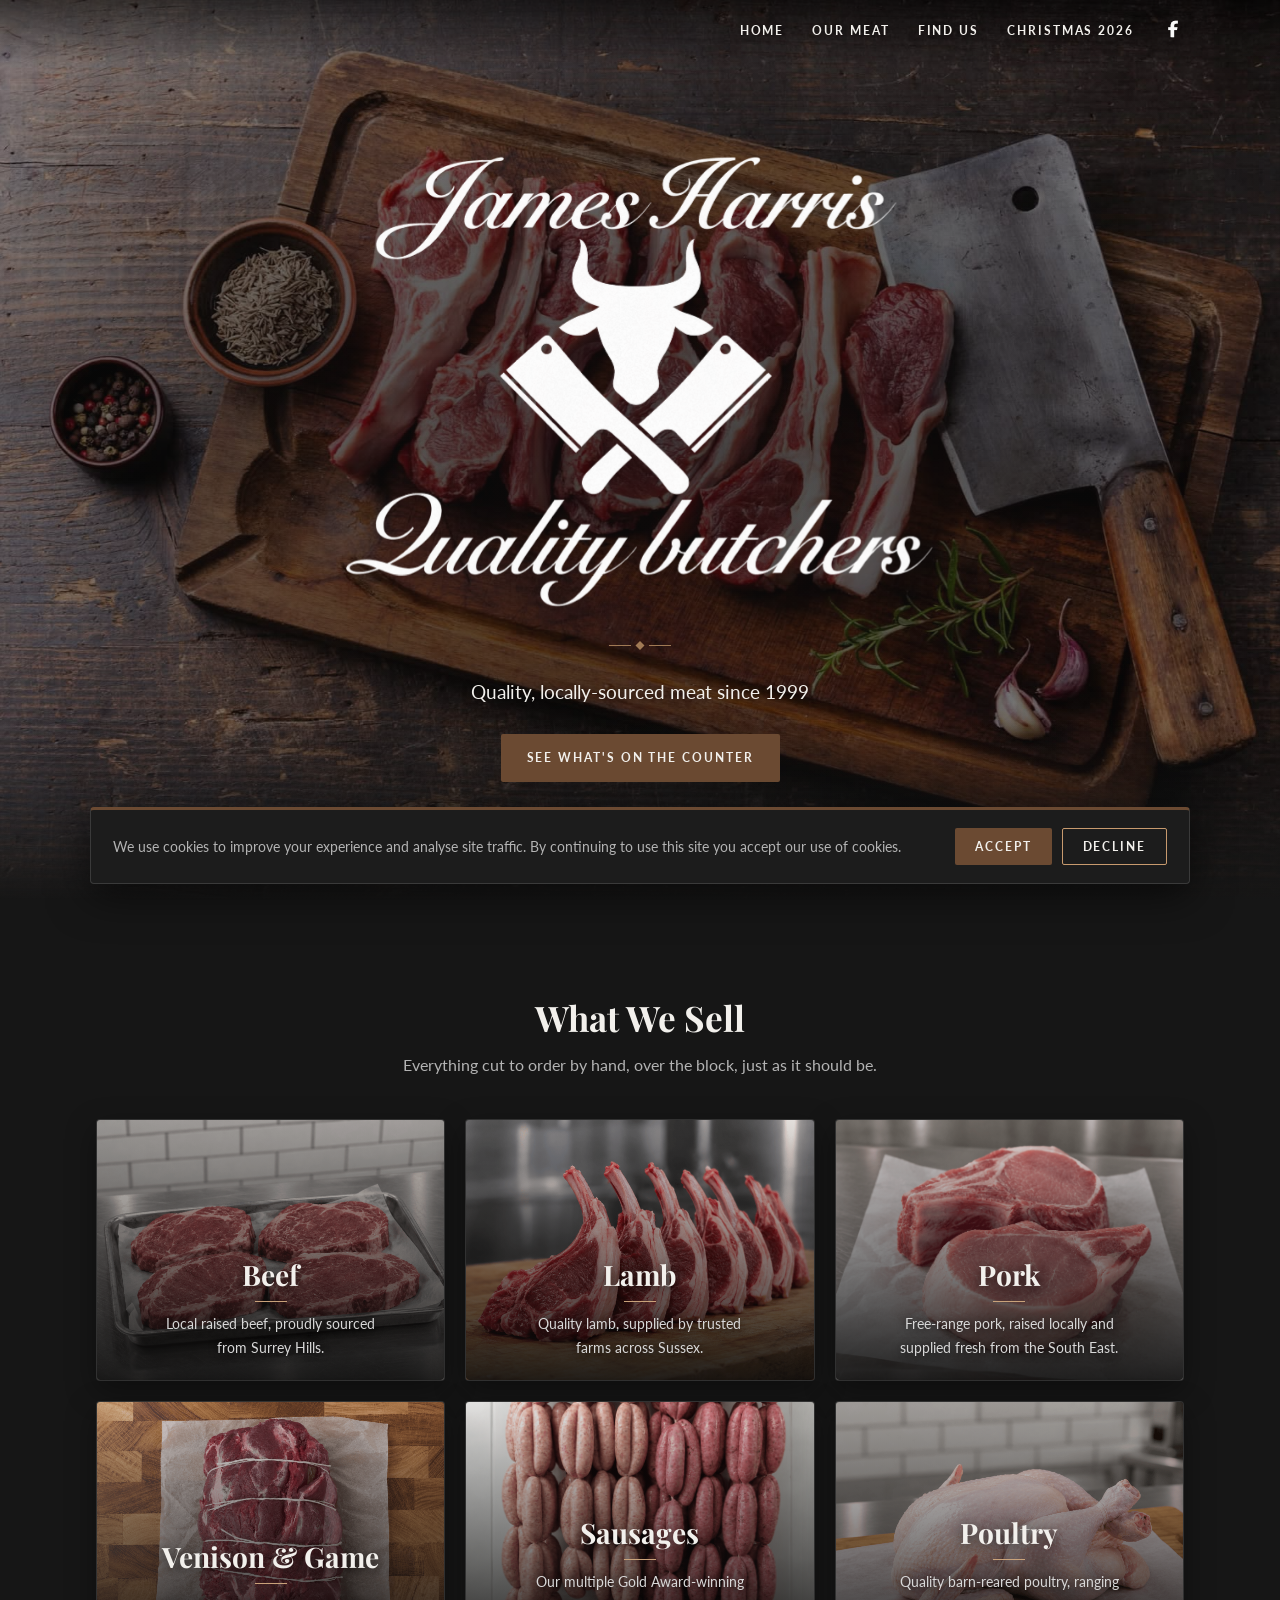
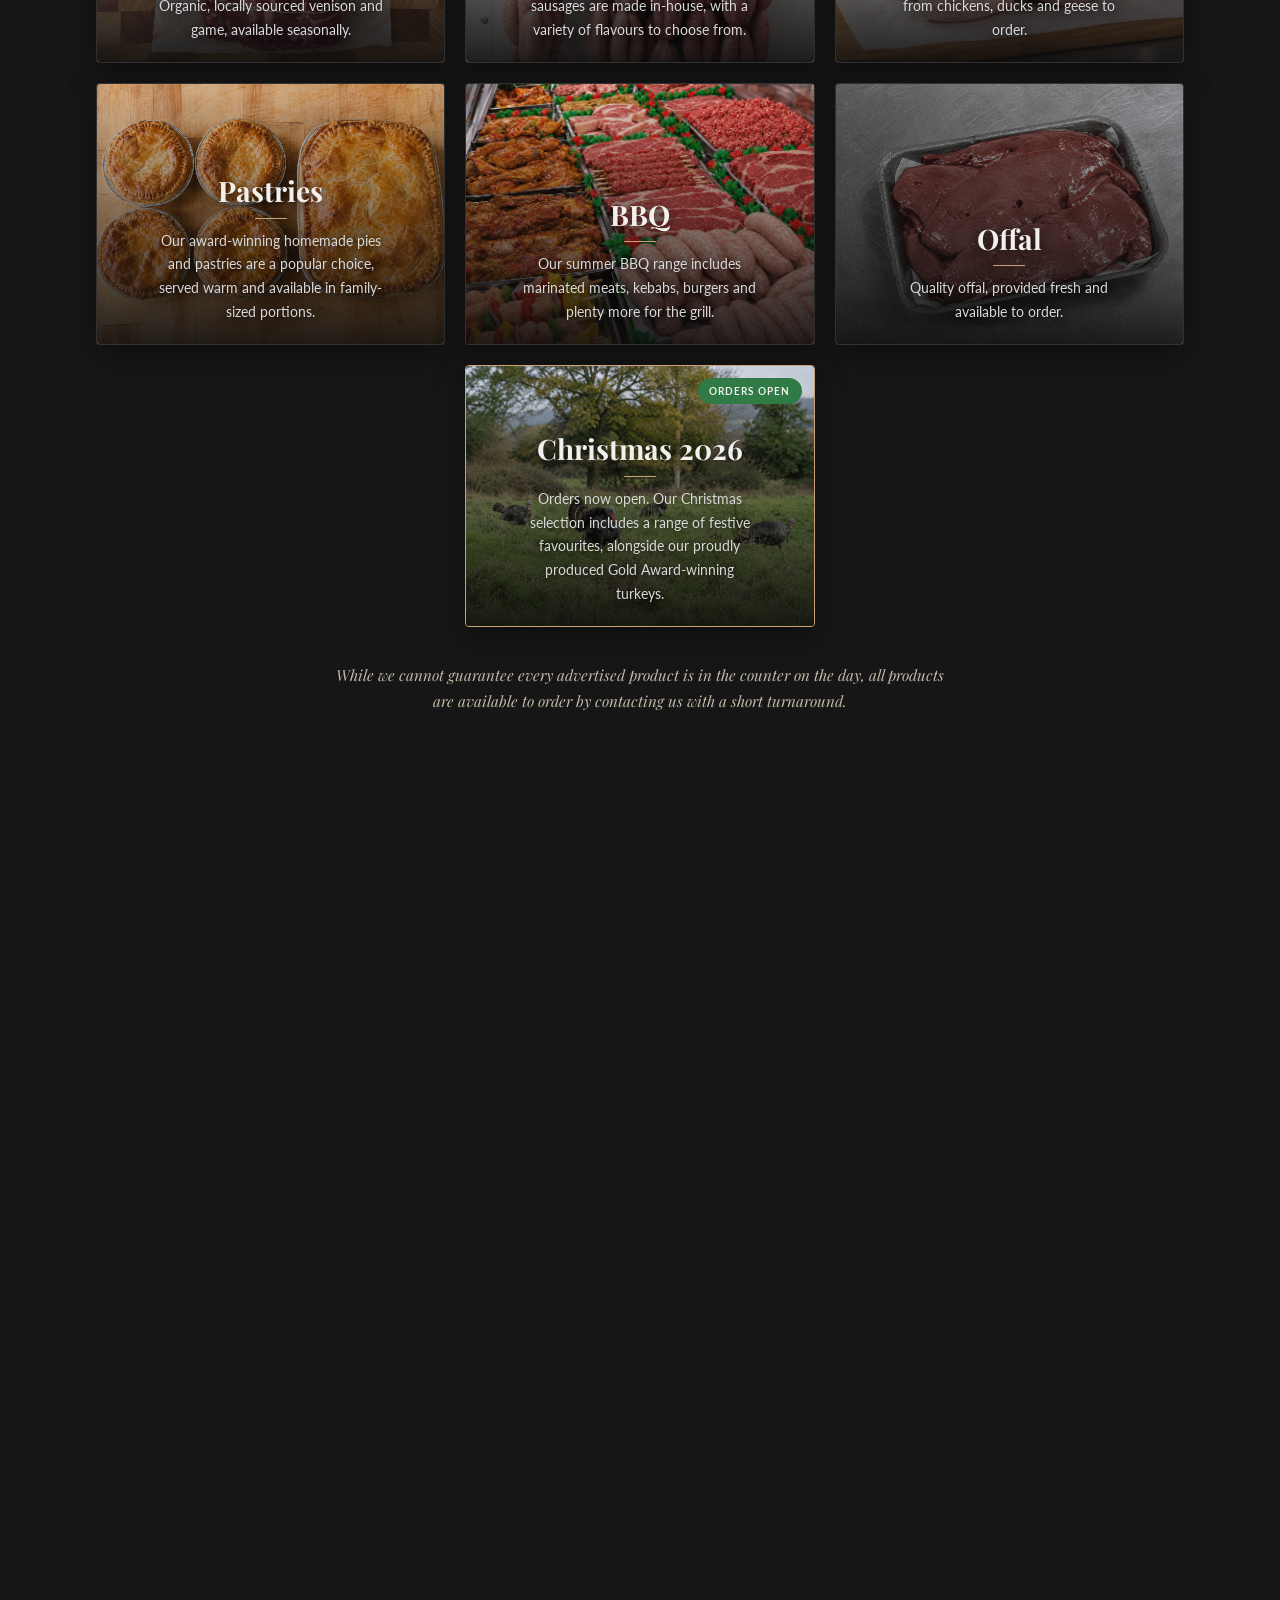
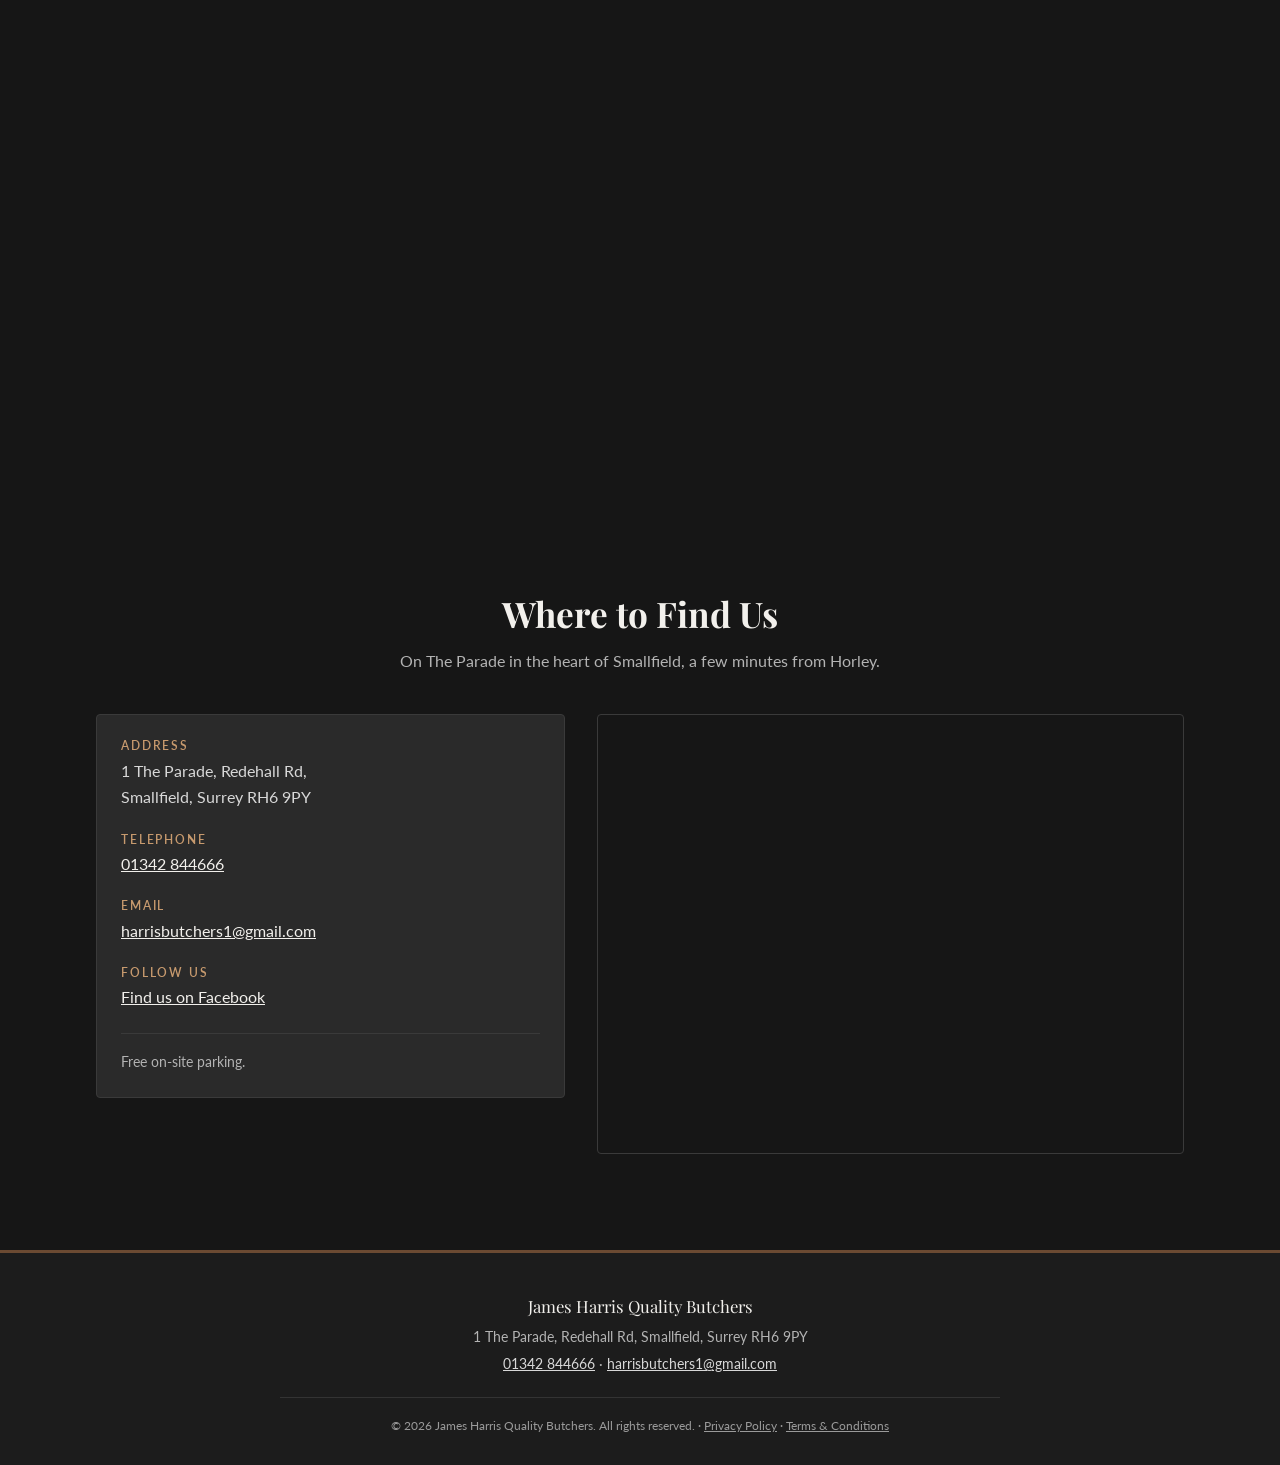
<file: index.html>
<!DOCTYPE html>
<html lang="en-GB">
<head>
  <meta charset="utf-8">
  <meta name="viewport" content="width=device-width, initial-scale=1">

  <title>James Harris Quality Butchers | Smallfield, Horley</title>
  <meta name="description" content="A traditional family butcher in Smallfield, Horley, selling quality, locally-sourced beef, pork, lamb, poultry, game, sausages and home-made pies since 1999.">

  <meta property="og:type" content="website">
  <meta property="og:site_name" content="James Harris">
  <meta property="og:title" content="James Harris Quality Butchers | Smallfield, Horley">
  <meta property="og:description" content="A traditional family butcher in Smallfield, Horley, selling quality, locally-sourced meat since 1999.">
  <meta property="og:image" content="https://jamesharrisbutchers.com/images/og-preview.png">
  <meta property="og:image:width" content="1200">
  <meta property="og:image:height" content="630">
  <meta property="og:url" content="https://jamesharrisbutchers.com">
  <meta property="og:locale" content="en_GB">

  <meta name="twitter:card" content="summary_large_image">
  <meta name="twitter:title" content="James A Harris &amp; Son Quality Butchers | Smallfield, Surrey">
  <meta name="twitter:description" content="Traditional family butchers in Smallfield, Surrey. Locally sourced meat, award-winning sausages, homemade pies and pastries. Open 6 days a week.">
  <meta name="twitter:image" content="https://jamesharrisbutchers.com/images/og-preview.png">

  <link rel="icon" href="images/favicon/favicon.ico" sizes="any">
  <link rel="icon" type="image/png" sizes="32x32" href="images/favicon/favicon-32x32.png">
  <link rel="icon" type="image/png" sizes="16x16" href="images/favicon/favicon-16x16.png">
  <link rel="apple-touch-icon" href="images/favicon/apple-touch-icon.png">
  <link rel="manifest" href="images/favicon/site.webmanifest">

  <link rel="preconnect" href="https://fonts.googleapis.com">
  <link rel="preconnect" href="https://fonts.gstatic.com" crossorigin>
  <link href="https://fonts.googleapis.com/css2?family=Playfair+Display:wght@600;700&family=Lato:wght@400;700&display=swap" rel="stylesheet">
  <link rel="stylesheet" href="css/style.css">

  <!-- Google Analytics -->
  <script async src="https://www.googletagmanager.com/gtag/js?id=G-XXXXXXXXXX"></script>
  <script>
    window.dataLayer = window.dataLayer || [];
    function gtag(){dataLayer.push(arguments);}
    gtag('js', new Date());
    if (document.cookie.split(';').some(function (part) {
      return part.trim() === 'harris_cookie_consent=accepted';
    })) {
      gtag('config', 'G-XXXXXXXXXX');
    }
  </script>

  <!-- Marks that scripting is available before first paint, so the scroll-reveal
       styles never hide content from visitors with JavaScript turned off. -->
  <script>document.documentElement.classList.add('js');</script>
  <script src="js/main.js" defer></script>

  <script type="application/ld+json">
  {
    "@context": "https://schema.org",
    "@type": "Butcher",
    "name": "James Harris",
    "description": "Traditional family butcher in Smallfield, Horley, selling quality, locally-sourced meat since 1999.",
    "image": "images/hero-steak.jpg",
    "logo": "images/logo2.png",
    "telephone": "+441342844666",
    "email": "harrisbutchers1@gmail.com",
    "foundingDate": "1999",
    "priceRange": "££",
    "currenciesAccepted": "GBP",
    "address": {
      "@type": "PostalAddress",
      "streetAddress": "1 The Parade, Redehall Road",
      "addressLocality": "Smallfield",
      "addressRegion": "Surrey",
      "postalCode": "RH6 9PY",
      "addressCountry": "GB"
    },
    "sameAs": [
      "https://www.facebook.com/people/James-A-Harris-Son-Quality-Butchers/100057068516103/"
    ],
    "openingHoursSpecification": [
      {
        "@type": "OpeningHoursSpecification",
        "dayOfWeek": ["Tuesday", "Thursday", "Friday"],
        "opens": "08:00",
        "closes": "17:00"
      },
      {
        "@type": "OpeningHoursSpecification",
        "dayOfWeek": "Wednesday",
        "opens": "08:00",
        "closes": "13:00"
      },
      {
        "@type": "OpeningHoursSpecification",
        "dayOfWeek": "Saturday",
        "opens": "08:00",
        "closes": "14:00"
      },
      {
        "@type": "OpeningHoursSpecification",
        "dayOfWeek": "Sunday",
        "opens": "09:00",
        "closes": "13:00"
      }
    ]
  }
  </script>
  <!-- Monday is intentionally absent from openingHoursSpecification: the shop is
       closed, and omitting the day is how schema.org signals that.
       TODO: once confirmed, add "url" and "geo" coordinates. -->
</head>
<body>

  <!-- FIXED HEADER — transparent over the hero, solid once scrolled.
       The compact lockup on the left only appears in the scrolled state, so the
       logo is never on screen at the same time as the hero plaque. -->
  <header class="site-header site-header--overlay">
    <div class="header-inner">
      <a class="brand-compact" href="#top">
        <img class="brand-compact-logo" src="images/logo2.png" alt="" width="881" height="688">
        <span class="brand-compact-name">James Harris Butchers <span class="brand-est">Est.1999</span></span>
      </a>

      <button class="nav-toggle" type="button" aria-expanded="false" aria-controls="site-nav" aria-label="Open menu">
        <span class="nav-toggle-bars" aria-hidden="true"></span>
      </button>

      <nav class="site-nav" id="site-nav" aria-label="Main">
        <ul>
          <li><a href="#top">Home</a></li>
          <li><a href="#what-we-sell">Our Meat</a></li>
          <li><a href="#find-us">Find Us</a></li>
          <li><a href="christmas.html">Christmas 2026</a></li>
          <li>
            <a class="nav-facebook" href="https://www.facebook.com/people/James-A-Harris-Son-Quality-Butchers/100057068516103/" rel="noopener noreferrer" target="_blank">
              <img src="images/facebook.png" alt="James Harris on Facebook" width="1254" height="1254">
            </a>
          </li>
        </ul>
      </nav>
    </div>
  </header>

  <main>

    <!-- HERO -->
    <section class="hero" id="top">
      <div class="hero-bg" aria-hidden="true"></div>

      <div class="hero-inner">
        <h1>
          <img class="hero-logo" src="images/logo2.png" alt="James Harris Quality Butchers" width="881" height="688">
        </h1>

        <span class="hero-divider" aria-hidden="true">
          <svg width="62" height="9" viewBox="0 0 62 9" fill="none" focusable="false">
            <path d="M0 4.5h22M40 4.5h22" stroke="currentColor" stroke-width="1"/>
            <path d="M31 0l4.5 4.5L31 9l-4.5-4.5z" fill="currentColor"/>
          </svg>
        </span>

        <p class="hero-sub">Quality, locally-sourced meat since 1999</p>

        <a class="button" href="#what-we-sell">See what's on the counter</a>
      </div>

      <a class="hero-scroll" href="#what-we-sell" aria-label="Scroll to our products">
        <svg width="24" height="14" viewBox="0 0 24 14" fill="none" aria-hidden="true" focusable="false">
          <path d="M1.5 1.5L12 12 22.5 1.5" stroke="currentColor" stroke-width="2" stroke-linecap="round" stroke-linejoin="round"/>
        </svg>
      </a>
    </section>

    <!-- 3. WHAT WE SELL -->
    <section class="section reveal" id="what-we-sell" aria-labelledby="what-we-sell-heading">
      <h2 id="what-we-sell-heading">What We Sell</h2>
      <p class="section-note">Everything cut to order by hand, over the block, just as it should be.</p>

      <div class="card-grid">
        <article class="product-card">
          <img src="images/beef.png" alt="Thick-cut 21-day matured British sirloin and rib steaks on a wooden butcher's block" loading="lazy">
          <span class="product-card-note">Photo coming soon</span>
          <div class="product-card-text">
            <h3>Beef</h3>
            <span class="product-card-rule" aria-hidden="true"></span>
            <p>Local raised beef, proudly sourced from Surrey Hills.</p>
          </div>
        </article>

        <article class="product-card">
          <img src="images/lamb.png" alt="A French-trimmed rack of free-range English lamb with loin chops alongside" loading="lazy">
          <span class="product-card-note">Photo coming soon</span>
          <div class="product-card-text">
            <h3>Lamb</h3>
            <span class="product-card-rule" aria-hidden="true"></span>
            <p>Quality lamb, supplied by trusted farms across Sussex.</p>
          </div>
        </article>

        <article class="product-card">
          <img src="images/pork.png" alt="A rolled loin of outdoor-reared pork with scored crackling, tied ready for roasting" loading="lazy">
          <span class="product-card-note">Photo coming soon</span>
          <div class="product-card-text">
            <h3>Pork</h3>
            <span class="product-card-rule" aria-hidden="true"></span>
            <p>Free-range pork, raised locally and supplied fresh from the South East.</p>
          </div>
        </article>

        <article class="product-card">
          <img src="images/venison.png" alt="A haunch of venison with a brace of pheasant and partridge hung beside it" loading="lazy">
          <span class="product-card-note">Photo coming soon</span>
          <div class="product-card-text">
            <h3>Venison &amp; Game</h3>
            <span class="product-card-rule" aria-hidden="true"></span>
            <p>Organic, locally sourced venison and game, available seasonally.</p>
          </div>
        </article>

        <article class="product-card">
          <img src="images/sausages.png" alt="Coils of freshly linked handmade sausages laid out on a butcher's tray" loading="lazy">
          <span class="product-card-note">Photo coming soon</span>
          <div class="product-card-text">
            <h3>Sausages</h3>
            <span class="product-card-rule" aria-hidden="true"></span>
            <p>Our multiple Gold Award-winning sausages are made in-house, with a variety of flavours to choose from.</p>
          </div>
        </article>

        <article class="product-card">
          <img src="images/poultry.png" alt="A whole trussed free-range chicken with a duck and a goose on the counter behind" loading="lazy">
          <span class="product-card-note">Photo coming soon</span>
          <div class="product-card-text">
            <h3>Poultry</h3>
            <span class="product-card-rule" aria-hidden="true"></span>
            <p>Quality barn-reared poultry, ranging from chickens, ducks and geese to order.</p>
          </div>
        </article>

        <article class="product-card">
          <img src="images/pastries.png" alt="Golden home-made pasties and pies fresh from the oven, including the Smallfield pasty" loading="lazy">
          <span class="product-card-note">Photo coming soon</span>
          <div class="product-card-text">
            <h3>Pastries</h3>
            <span class="product-card-rule" aria-hidden="true"></span>
            <p>Our award-winning homemade pies and pastries are a popular choice, served warm and available in family-sized portions.</p>
          </div>
        </article>

        <article class="product-card">
          <img src="images/bbq.png" alt="A tray of barbecue cuts including marinated steaks, kebabs, burgers and spare ribs" loading="lazy">
          <span class="product-card-note">Photo coming soon</span>
          <div class="product-card-text">
            <h3>BBQ</h3>
            <span class="product-card-rule" aria-hidden="true"></span>
            <p>Our summer BBQ range includes marinated meats, kebabs, burgers and plenty more for the grill.</p>
          </div>
        </article>

        <article class="product-card">
          <img src="images/offal.png" alt="Fresh offal on the counter including liver, kidneys and sliced black pudding" loading="lazy">
          <span class="product-card-note">Photo coming soon</span>
          <div class="product-card-text">
            <h3>Offal</h3>
            <span class="product-card-rule" aria-hidden="true"></span>
            <p>Quality offal, provided fresh and available to order.</p>
          </div>
        </article>

        <!-- The only clickable card in this grid. -->
        <a class="product-card product-card--featured" href="christmas.html">
          <img src="images/christmas.png" alt="A Christmas counter display of dressed turkey, gammon and pigs in blankets" loading="lazy">
          <span class="product-card-note">Photo coming soon</span>
          <span class="product-card-tag is-open">Orders Open</span>
          <div class="product-card-text">
            <h3>Christmas 2026</h3>
            <span class="product-card-rule" aria-hidden="true"></span>
            <p>Orders now open. Our Christmas selection includes a range of festive favourites, alongside our proudly produced Gold Award-winning turkeys.</p>
          </div>
        </a>
      </div>

      <p class="stock-note">While we cannot guarantee every advertised product is in the counter on the day, all products are available to order by contacting us with a short turnaround.</p>
    </section>

    <!-- 4. REVIEWS -->
    <section class="section reveal" aria-labelledby="reviews">
      <h2 id="reviews">Reviews</h2>

      <svg xmlns="http://www.w3.org/2000/svg" class="star-sprite" aria-hidden="true" focusable="false">
        <symbol id="star" viewBox="0 0 24 24">
          <path fill="currentColor" d="M12 2.3l2.7 6.4 6.9.6-5.2 4.6 1.6 6.7L12 16.9 6 20.6l1.6-6.7L2.4 9.3l6.9-.6z"/>
        </symbol>
      </svg>

      <a class="rating-link" href="https://www.google.com/search?sca_esv=10891fa1ffde4481&amp;kgmid=/g/1td_4ndk&amp;q=James+A.+Harris+Quality+Butchers&amp;shem=dlvs1,epsd1,ltae,rimspwouoe&amp;shndl=30&amp;source=sh/x/loc/uni/m1/1&amp;kgs=4a57b3e034b0af35&amp;utm_source=dlvs1,epsd1,ltae,rimspwouoe,sh/x/loc/uni/m1/1#lrd=0x4875f0a27c02ebf3:0x1ae132a96414fd8b,1,,,," target="_blank" rel="noopener noreferrer" aria-label="Read our reviews on Google (opens in a new tab)">
        <span class="stars" aria-hidden="true">
          <svg><use href="#star"></use></svg>
          <svg><use href="#star"></use></svg>
          <svg><use href="#star"></use></svg>
          <svg><use href="#star"></use></svg>
          <svg><use href="#star"></use></svg>
        </span>
        <span>4.9/5 on Google &middot; 65 reviews</span>
      </a>

      <ul class="review-grid">
        <li class="card review-card">
          <span class="stars" aria-label="5 out of 5 stars">
            <svg><use href="#star"></use></svg>
            <svg><use href="#star"></use></svg>
            <svg><use href="#star"></use></svg>
            <svg><use href="#star"></use></svg>
            <svg><use href="#star"></use></svg>
          </span>
          <blockquote>
            <p>Top quality meat from here. Always greeted with a smile. Very friendly staff and does the best bbq selection. We love buying the curry sauces and the lamb to make home made currys. Would highly recommend.</p>
          </blockquote>
          <p class="review-meta">Google review, 11 months ago</p>
        </li>
        <li class="card review-card">
          <span class="stars" aria-label="5 out of 5 stars">
            <svg><use href="#star"></use></svg>
            <svg><use href="#star"></use></svg>
            <svg><use href="#star"></use></svg>
            <svg><use href="#star"></use></svg>
            <svg><use href="#star"></use></svg>
          </span>
          <blockquote>
            <p>Fantastic local Butchers. Hot sausage rolls aplenty as well as pie's galore. Good selection of local meats, local eggs. Well recommended.</p>
          </blockquote>
          <p class="review-meta">Google review, 10 months ago</p>
        </li>
        <li class="card review-card">
          <span class="stars" aria-label="5 out of 5 stars">
            <svg><use href="#star"></use></svg>
            <svg><use href="#star"></use></svg>
            <svg><use href="#star"></use></svg>
            <svg><use href="#star"></use></svg>
            <svg><use href="#star"></use></svg>
          </span>
          <blockquote>
            <p>Fab local butchers, all of the staff are fab and friendly! An amazing choice of meat, pies and all sorts and all very good quality.</p>
          </blockquote>
          <p class="review-meta">Google review, 6 months ago</p>
        </li>
      </ul>
    </section>

    <!-- 5. OPENING HOURS -->
    <section class="section reveal" aria-labelledby="opening-hours">
      <h2 id="opening-hours">Opening Hours</h2>
      <p class="section-note">Closed on Mondays. Today's opening times are highlighted below.</p>

      <div class="table-wrap">
        <table class="hours" data-hours>
          <caption class="sr-only">Opening Hours</caption>
          <thead>
            <tr>
              <th scope="col">Day</th>
              <th scope="col">Hours</th>
            </tr>
          </thead>
          <tbody>
            <!-- data-day matches JavaScript's day numbering, 0 = Sunday, so the
                 Sunday row carries 0 and sits last. -->
            <tr data-day="1" class="is-closed">
              <th scope="row">Monday</th>
              <td>Closed</td>
            </tr>
            <tr data-day="2">
              <th scope="row">Tuesday</th>
              <td>8am &ndash; 5pm</td>
            </tr>
            <tr data-day="3">
              <th scope="row">Wednesday</th>
              <td>8am &ndash; 1pm</td>
            </tr>
            <tr data-day="4">
              <th scope="row">Thursday</th>
              <td>8am &ndash; 5pm</td>
            </tr>
            <tr data-day="5">
              <th scope="row">Friday</th>
              <td>8am &ndash; 5pm</td>
            </tr>
            <tr data-day="6">
              <th scope="row">Saturday</th>
              <td>8am &ndash; 2pm</td>
            </tr>
            <tr data-day="0">
              <th scope="row">Sunday</th>
              <td>9am &ndash; 1pm</td>
            </tr>
          </tbody>
        </table>
      </div>
    </section>

    <!-- 6. WHERE TO FIND US -->
    <section class="section reveal" id="find-us" aria-labelledby="find-us-heading">
      <h2 id="find-us-heading">Where to Find Us</h2>
      <p class="section-note">On The Parade in the heart of Smallfield, a few minutes from Horley.</p>

      <div class="find-grid">
        <div class="panel">
          <h3>Address</h3>
          <address>
            1 The Parade, Redehall Rd,<br>
            Smallfield, Surrey RH6 9PY
          </address>

          <h3>Telephone</h3>
          <p><a href="tel:+441342844666">01342 844666</a></p>

          <h3>Email</h3>
          <p><a href="mailto:harrisbutchers1@gmail.com">harrisbutchers1@gmail.com</a></p>

          <h3>Follow us</h3>
          <p><a href="https://www.facebook.com/people/James-A-Harris-Son-Quality-Butchers/100057068516103/" rel="noopener noreferrer" target="_blank">Find us on Facebook</a></p>

          <p class="parking">Free on-site parking.</p>
        </div>

        <div class="map-wrap">
          <iframe
            title="Google map showing James Harris Quality Butchers at 1 The Parade, Redehall Road, Smallfield"
            src="https://www.google.com/maps/embed?pb=!1m18!1m12!1m3!1d2504!2d-0.1157121!3d51.1719451!2m3!1f0!2f0!3f0!3m2!1i1024!2i768!4f13.1!3m3!1m2!1s0x4875f0a27c02ebf3%3A0x1ae132a96414fd8b!2sJames%20A.%20Harris%20Quality%20Butchers!5e0!3m2!1sen-GB!2suk"
            loading="lazy"
            referrerpolicy="no-referrer-when-downgrade"
            allowfullscreen></iframe>
        </div>
      </div>
    </section>

  </main>

  <footer class="site-footer">
    <p class="footer-name">James Harris Quality Butchers</p>
    <p>1 The Parade, Redehall Rd, Smallfield, Surrey RH6 9PY</p>
    <p>
      <a href="tel:+441342844666">01342 844666</a> &middot;
      <a href="mailto:harrisbutchers1@gmail.com">harrisbutchers1@gmail.com</a>
    </p>
    <p class="copyright">&copy; <span id="year">2026</span> James Harris Quality Butchers. All rights reserved. &middot; <a href="privacy.html">Privacy Policy</a> &middot; <a href="terms.html">Terms &amp; Conditions</a></p>
  </footer>

</body>
</html>
</file>
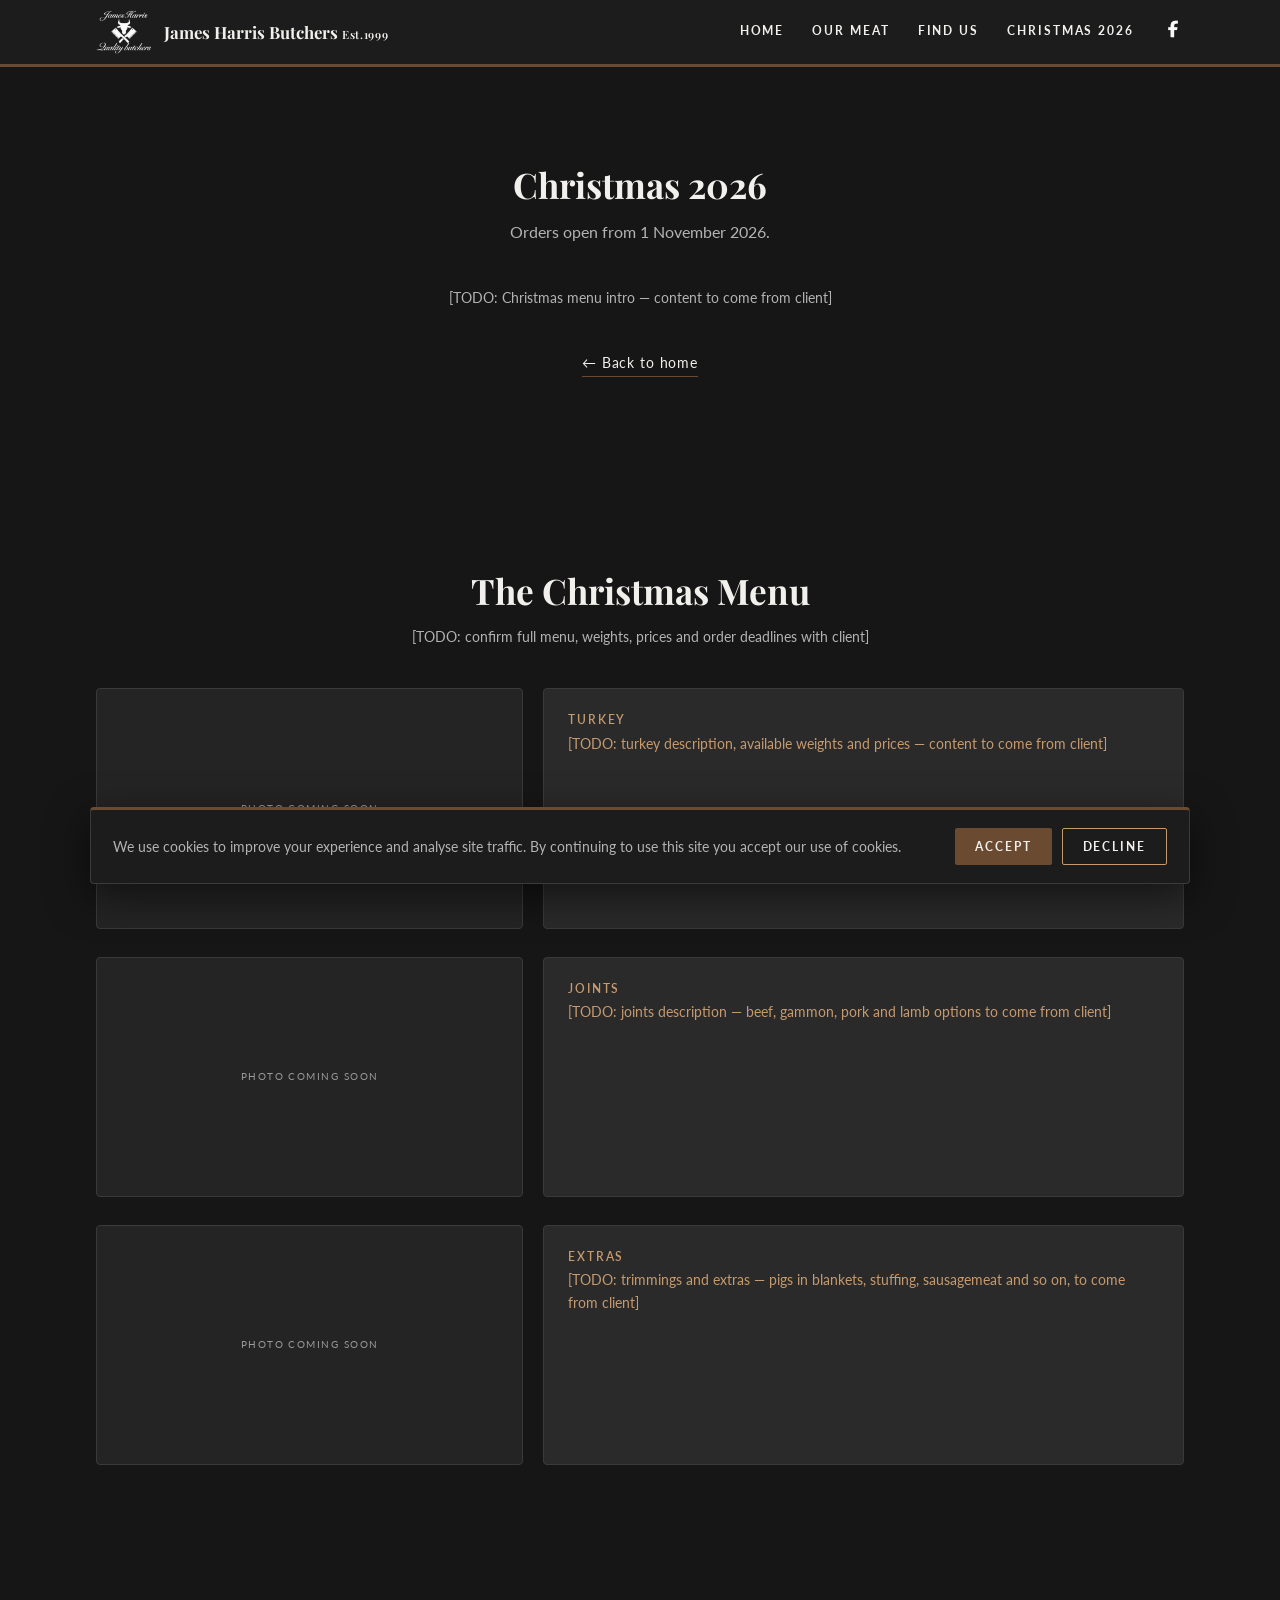
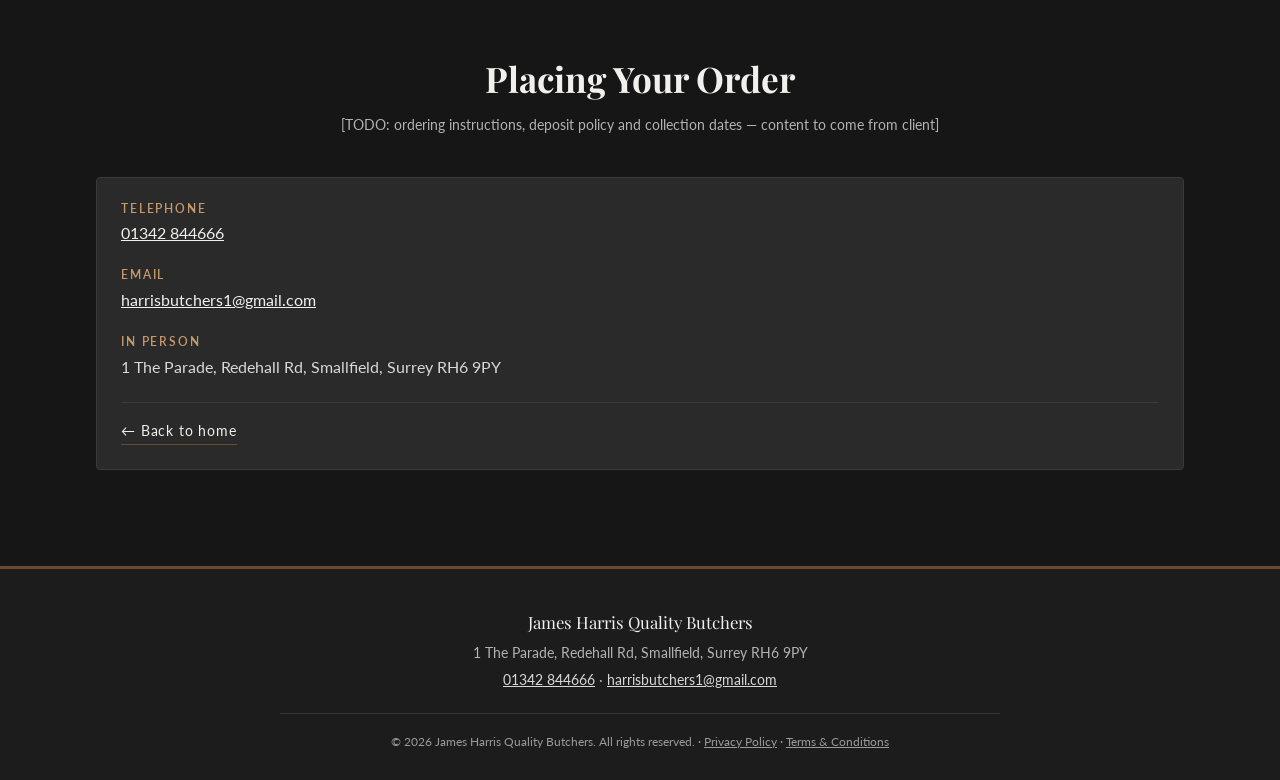
<file: christmas-2026.html>
<!DOCTYPE html>
<html lang="en-GB">
<head>
  <meta charset="utf-8">
  <meta name="viewport" content="width=device-width, initial-scale=1">

  <title>Christmas 2026 | James Harris Quality Butchers, Smallfield</title>
  <meta name="description" content="Christmas 2026 at James Harris, a family butcher in Smallfield, Horley. Turkey, joints and trimmings — menu and ordering details coming soon.">

  <meta property="og:type" content="website">
  <meta property="og:site_name" content="James Harris">
  <meta property="og:title" content="Christmas 2026 | James Harris Quality Butchers">
  <meta property="og:description" content="Christmas 2026 at our family butcher in Smallfield, Horley. Menu and ordering details coming soon.">
  <meta property="og:image" content="https://jamesharrisbutchers.com/images/og-preview.png">
  <meta property="og:image:width" content="1200">
  <meta property="og:image:height" content="630">
  <meta property="og:url" content="https://jamesharrisbutchers.com">
  <meta property="og:locale" content="en_GB">

  <meta name="twitter:card" content="summary_large_image">
  <meta name="twitter:title" content="James A Harris &amp; Son Quality Butchers | Smallfield, Surrey">
  <meta name="twitter:description" content="Traditional family butchers in Smallfield, Surrey. Locally sourced meat, award-winning sausages, homemade pies and pastries. Open 6 days a week.">
  <meta name="twitter:image" content="https://jamesharrisbutchers.com/images/og-preview.png">

  <link rel="icon" href="images/favicon/favicon.ico" sizes="any">
  <link rel="icon" type="image/png" sizes="32x32" href="images/favicon/favicon-32x32.png">
  <link rel="icon" type="image/png" sizes="16x16" href="images/favicon/favicon-16x16.png">
  <link rel="apple-touch-icon" href="images/favicon/apple-touch-icon.png">
  <link rel="manifest" href="images/favicon/site.webmanifest">

  <link rel="preconnect" href="https://fonts.googleapis.com">
  <link rel="preconnect" href="https://fonts.gstatic.com" crossorigin>
  <link href="https://fonts.googleapis.com/css2?family=Playfair+Display:wght@600;700&family=Lato:wght@400;700&display=swap" rel="stylesheet">
  <link rel="stylesheet" href="css/style.css">

  <!-- Google Analytics -->
  <script async src="https://www.googletagmanager.com/gtag/js?id=G-XXXXXXXXXX"></script>
  <script>
    window.dataLayer = window.dataLayer || [];
    function gtag(){dataLayer.push(arguments);}
    gtag('js', new Date());
    if (document.cookie.split(';').some(function (part) {
      return part.trim() === 'harris_cookie_consent=accepted';
    })) {
      gtag('config', 'G-XXXXXXXXXX');
    }
  </script>

  <script>document.documentElement.classList.add('js');</script>
  <script src="js/main.js" defer></script>
</head>
<body>

  <!-- Same compact header as the homepage, but always solid at the top —
       there is no hero here, so the lockup never needs to hide. -->
  <header class="site-header site-header--solid">
    <div class="header-inner">
      <a class="brand-compact" href="index.html">
        <img class="brand-compact-logo" src="images/logo2.png" alt="" width="881" height="688">
        <span class="brand-compact-name">James Harris Butchers <span class="brand-est">Est.1999</span></span>
      </a>

      <button class="nav-toggle" type="button" aria-expanded="false" aria-controls="site-nav" aria-label="Open menu">
        <span class="nav-toggle-bars" aria-hidden="true"></span>
      </button>

      <nav class="site-nav" id="site-nav" aria-label="Main">
        <ul>
          <li><a href="index.html">Home</a></li>
          <li><a href="index.html#what-we-sell">Our Meat</a></li>
          <li><a href="index.html#find-us">Find Us</a></li>
          <li><a href="christmas.html">Christmas 2026</a></li>
          <li>
            <a class="nav-facebook" href="https://www.facebook.com/people/James-A-Harris-Son-Quality-Butchers/100057068516103/" rel="noopener noreferrer" target="_blank">
              <img src="images/facebook.png" alt="James Harris on Facebook" width="1254" height="1254">
            </a>
          </li>
        </ul>
      </nav>
    </div>
  </header>

  <main>

    <section class="section reveal">
      <h1>Christmas 2026</h1>
      <p class="section-note">Orders open from 1 November 2026.</p>
      <p class="section-note todo">[TODO: Christmas menu intro — content to come from client]</p>
      <p class="section-note"><a class="back-link" href="index.html">&larr; Back to home</a></p>
    </section>

    <section class="section reveal" aria-labelledby="menu">
      <h2 id="menu">The Christmas Menu</h2>
      <p class="section-note todo">[TODO: confirm full menu, weights, prices and order deadlines with client]</p>

      <div class="menu-block">
        <!-- TODO: replace placeholder with <img src="images/christmas-turkey.jpg" alt="..."> -->
        <div class="card-media" role="img" aria-label="Photo to come: a hand-plucked free-range bronze turkey, dressed and hung ready for collection">
          <span>Photo coming soon</span>
        </div>
        <div class="panel">
          <h3>Turkey</h3>
          <p class="todo">[TODO: turkey description, available weights and prices — content to come from client]</p>
        </div>
      </div>

      <div class="menu-block">
        <!-- TODO: replace placeholder with <img src="images/christmas-joints.jpg" alt="..."> -->
        <div class="card-media" role="img" aria-label="Photo to come: a rolled rib of beef and a boned gammon joint tied ready for roasting">
          <span>Photo coming soon</span>
        </div>
        <div class="panel">
          <h3>Joints</h3>
          <p class="todo">[TODO: joints description — beef, gammon, pork and lamb options to come from client]</p>
        </div>
      </div>

      <div class="menu-block">
        <!-- TODO: replace placeholder with <img src="images/christmas-extras.jpg" alt="..."> -->
        <div class="card-media" role="img" aria-label="Photo to come: pigs in blankets, cocktail sausages and stuffing laid out on a counter tray">
          <span>Photo coming soon</span>
        </div>
        <div class="panel">
          <h3>Extras</h3>
          <p class="todo">[TODO: trimmings and extras — pigs in blankets, stuffing, sausagemeat and so on, to come from client]</p>
        </div>
      </div>
    </section>

    <section class="section reveal" aria-labelledby="ordering">
      <h2 id="ordering">Placing Your Order</h2>
      <p class="section-note todo">[TODO: ordering instructions, deposit policy and collection dates — content to come from client]</p>

      <div class="panel">
        <h3>Telephone</h3>
        <p><a href="tel:+441342844666">01342 844666</a></p>

        <h3>Email</h3>
        <p><a href="mailto:harrisbutchers1@gmail.com">harrisbutchers1@gmail.com</a></p>

        <h3>In person</h3>
        <p>1 The Parade, Redehall Rd, Smallfield, Surrey RH6 9PY</p>

        <p class="parking"><a class="back-link" href="index.html">&larr; Back to home</a></p>
      </div>
    </section>

  </main>

  <footer class="site-footer">
    <p class="footer-name">James Harris Quality Butchers</p>
    <p>1 The Parade, Redehall Rd, Smallfield, Surrey RH6 9PY</p>
    <p>
      <a href="tel:+441342844666">01342 844666</a> &middot;
      <a href="mailto:harrisbutchers1@gmail.com">harrisbutchers1@gmail.com</a>
    </p>
    <p class="copyright">&copy; <span id="year">2026</span> James Harris Quality Butchers. All rights reserved. &middot; <a href="privacy.html">Privacy Policy</a> &middot; <a href="terms.html">Terms &amp; Conditions</a></p>
  </footer>

</body>
</html>
</file>
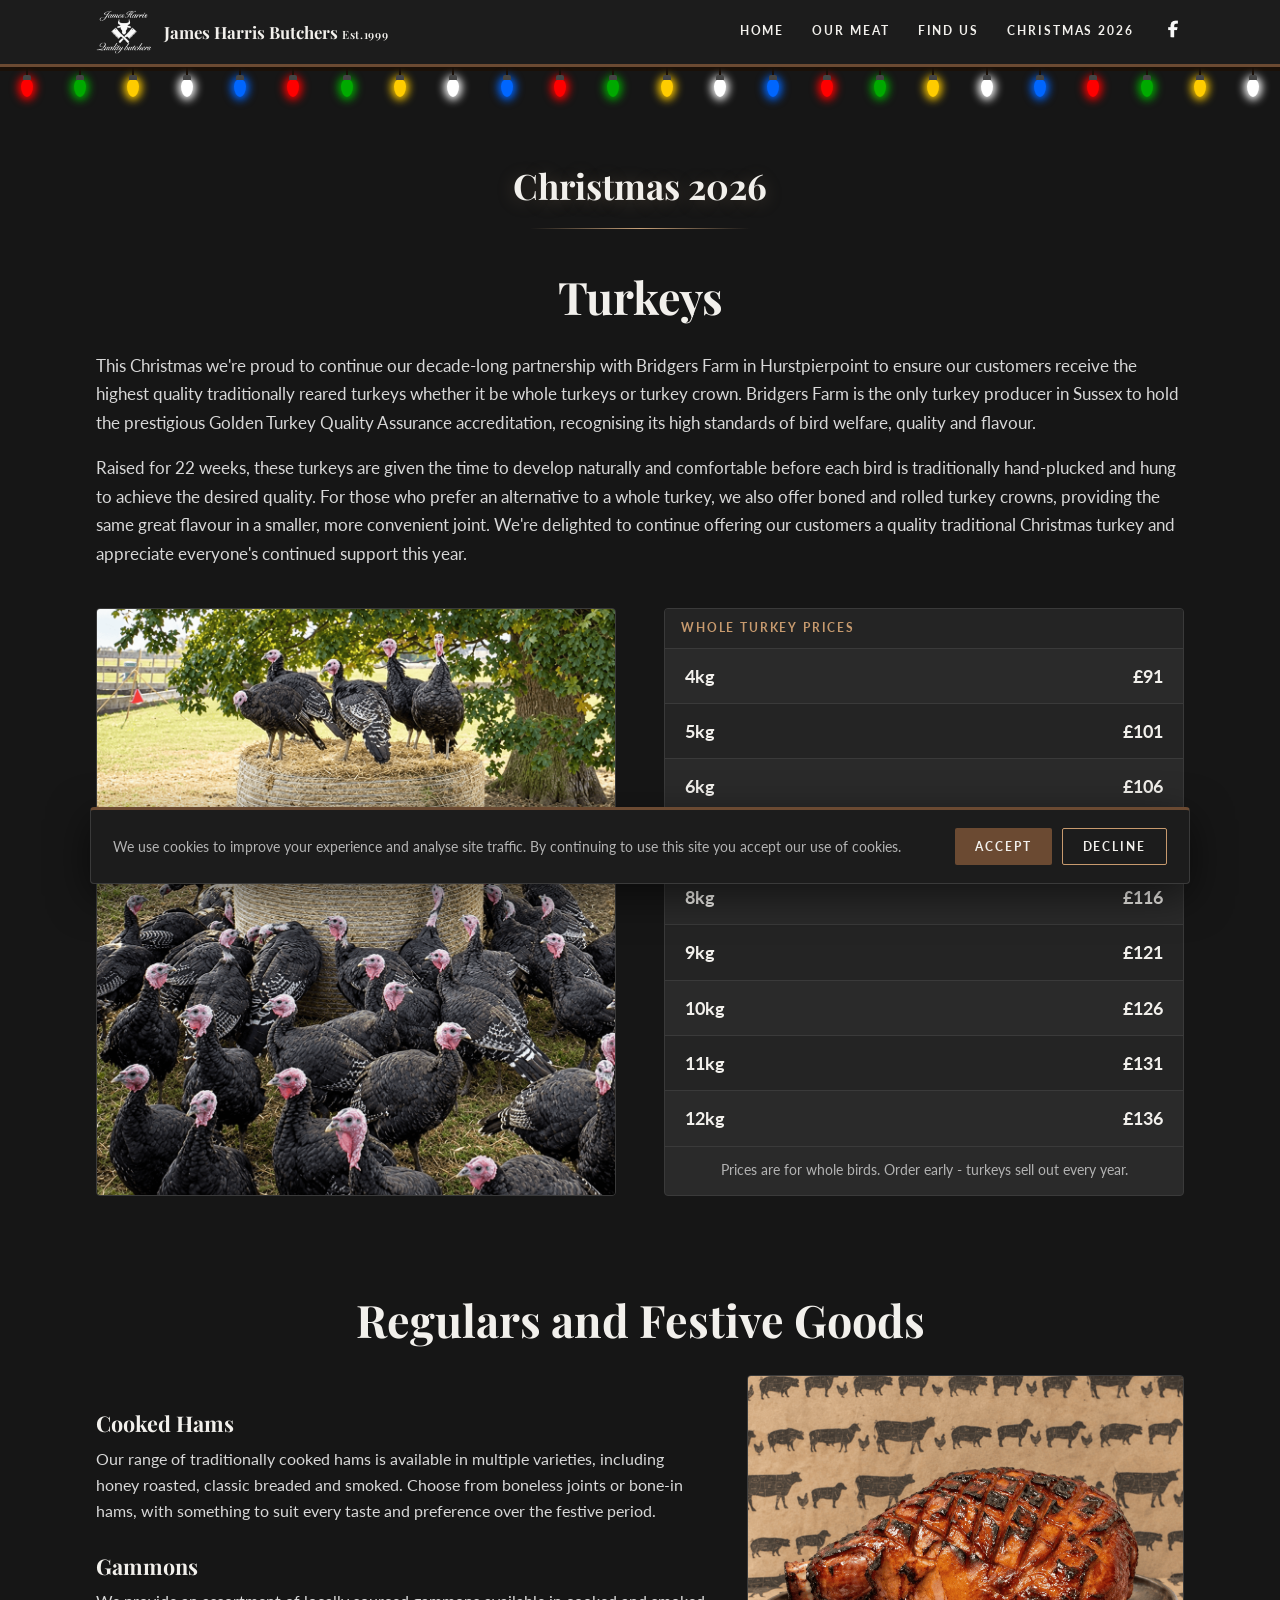
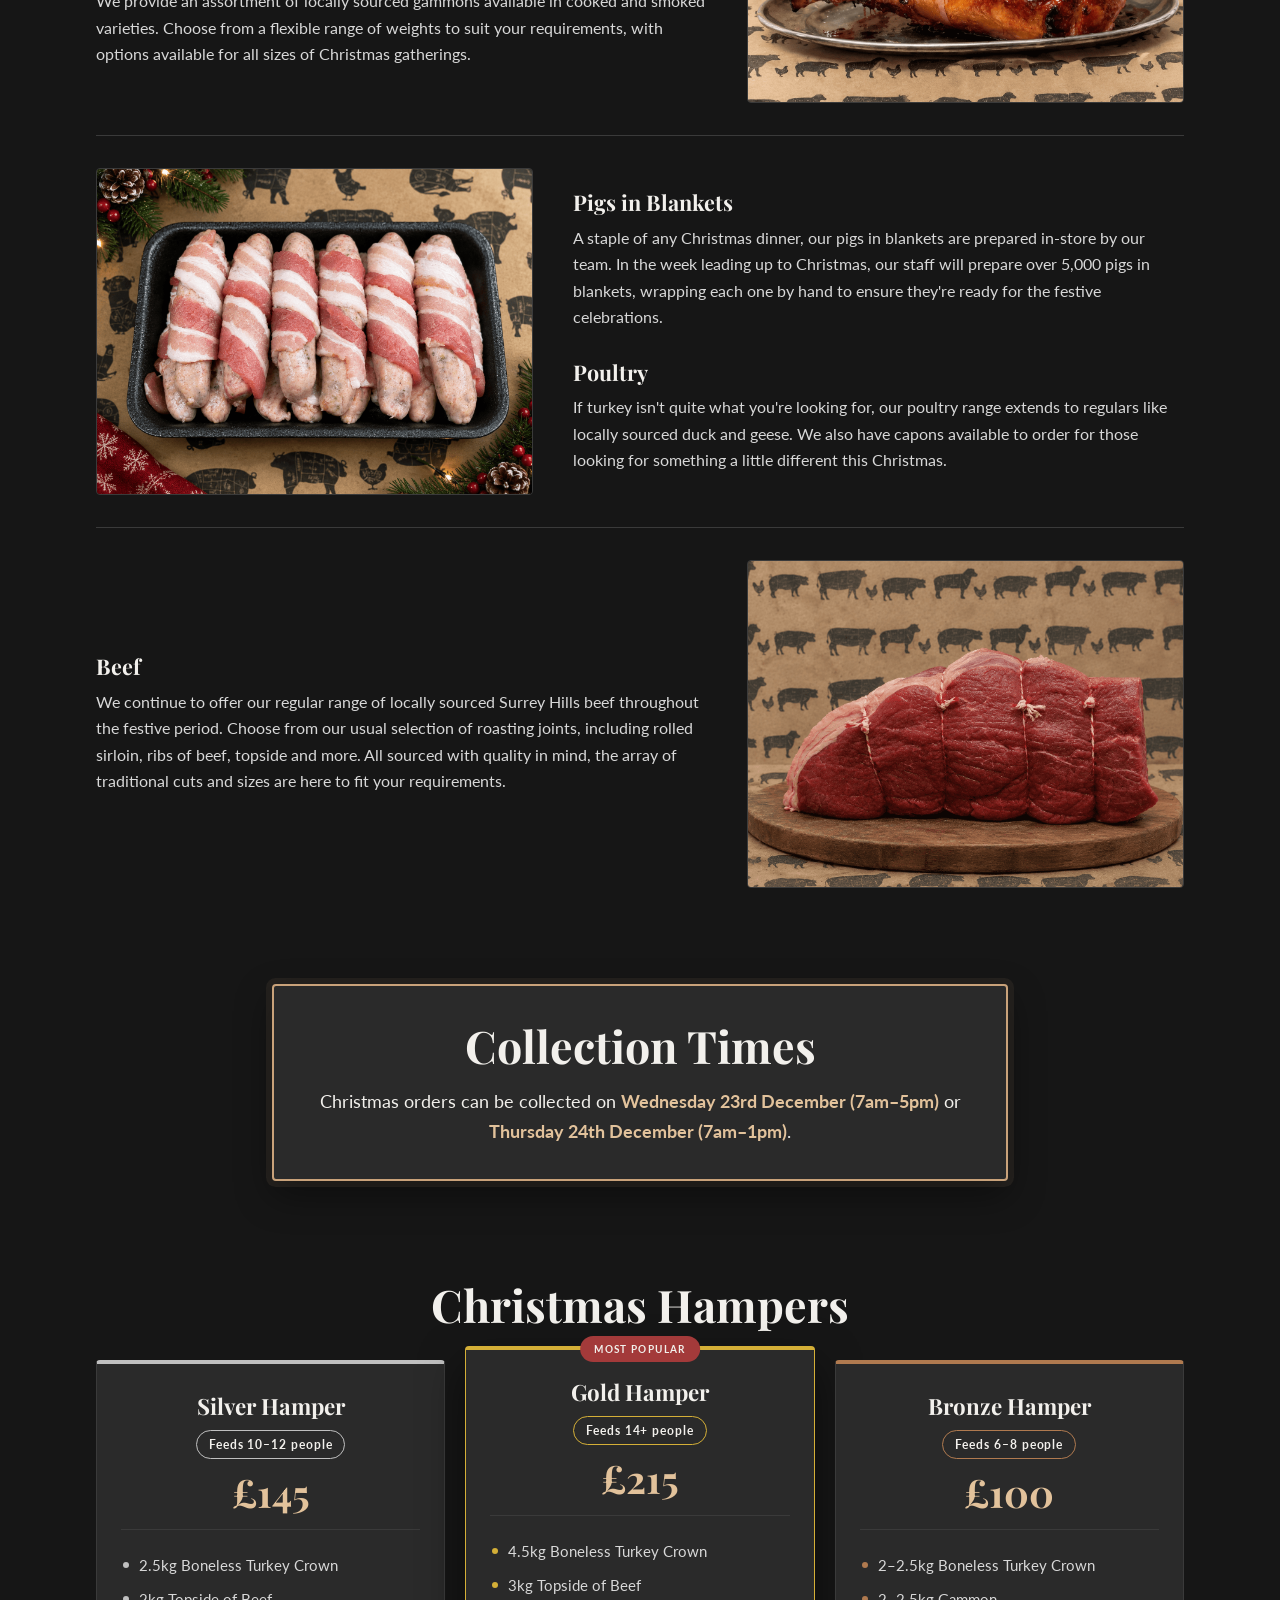
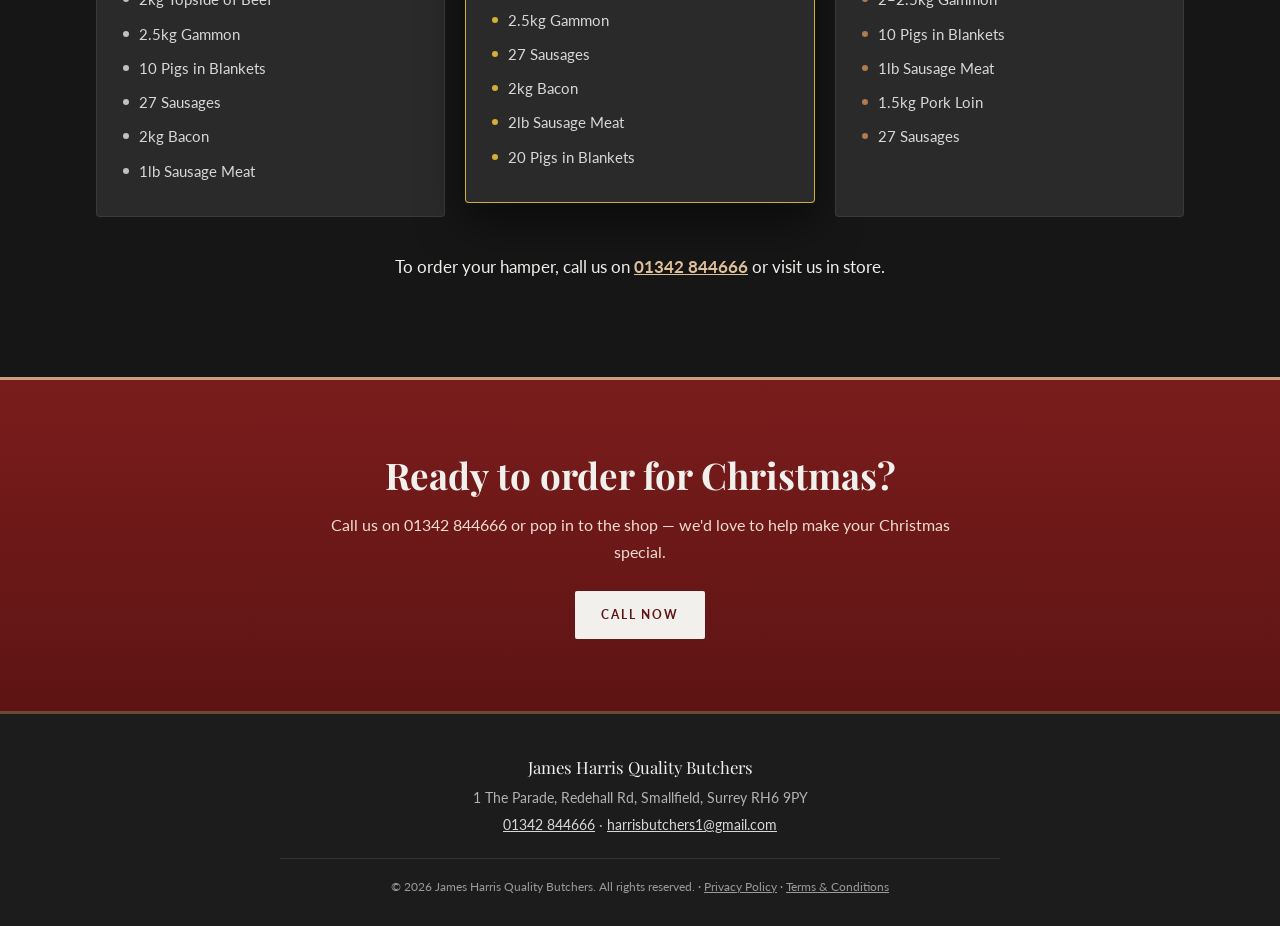
<file: christmas.html>
<!DOCTYPE html>
<html lang="en-GB">
<head>
  <meta charset="utf-8">
  <meta name="viewport" content="width=device-width, initial-scale=1">

  <title>Christmas 2026 | James Harris Quality Butchers, Smallfield</title>
  <meta name="description" content="Christmas 2026 at James Harris, a family butcher in Smallfield, Horley. Gold Award-winning turkeys, hams, gammons, pigs in blankets and Christmas hampers. Orders now open.">

  <meta property="og:type" content="website">
  <meta property="og:site_name" content="James Harris">
  <meta property="og:title" content="Christmas 2026 | James Harris Quality Butchers">
  <meta property="og:description" content="Gold Award-winning turkeys, festive joints and Christmas hampers from our family butcher in Smallfield, Horley. Orders now open.">
  <meta property="og:image" content="https://jamesharrisbutchers.com/images/og-preview.png">
  <meta property="og:image:width" content="1200">
  <meta property="og:image:height" content="630">
  <meta property="og:url" content="https://jamesharrisbutchers.com">
  <meta property="og:locale" content="en_GB">

  <meta name="twitter:card" content="summary_large_image">
  <meta name="twitter:title" content="James A Harris &amp; Son Quality Butchers | Smallfield, Surrey">
  <meta name="twitter:description" content="Traditional family butchers in Smallfield, Surrey. Locally sourced meat, award-winning sausages, homemade pies and pastries. Open 6 days a week.">
  <meta name="twitter:image" content="https://jamesharrisbutchers.com/images/og-preview.png">

  <link rel="icon" href="images/favicon/favicon.ico" sizes="any">
  <link rel="icon" type="image/png" sizes="32x32" href="images/favicon/favicon-32x32.png">
  <link rel="icon" type="image/png" sizes="16x16" href="images/favicon/favicon-16x16.png">
  <link rel="apple-touch-icon" href="images/favicon/apple-touch-icon.png">
  <link rel="manifest" href="images/favicon/site.webmanifest">

  <link rel="preconnect" href="https://fonts.googleapis.com">
  <link rel="preconnect" href="https://fonts.gstatic.com" crossorigin>
  <link href="https://fonts.googleapis.com/css2?family=Playfair+Display:wght@600;700&family=Lato:wght@400;700&display=swap" rel="stylesheet">
  <link rel="stylesheet" href="css/style.css">

  <!-- Google Analytics -->
  <script async src="https://www.googletagmanager.com/gtag/js?id=G-XXXXXXXXXX"></script>
  <script>
    window.dataLayer = window.dataLayer || [];
    function gtag(){dataLayer.push(arguments);}
    gtag('js', new Date());
    if (document.cookie.split(';').some(function (part) {
      return part.trim() === 'harris_cookie_consent=accepted';
    })) {
      gtag('config', 'G-XXXXXXXXXX');
    }
  </script>

  <script>document.documentElement.classList.add('js');</script>
  <script src="js/main.js" defer></script>
</head>
<body>

  <!-- Same compact header as the homepage, but always solid at the top —
       there is no hero here, so the lockup never needs to hide. -->
  <header class="site-header site-header--solid">
    <div class="header-inner">
      <a class="brand-compact" href="index.html">
        <img class="brand-compact-logo" src="images/logo2.png" alt="" width="881" height="688">
        <span class="brand-compact-name">James Harris Butchers <span class="brand-est">Est.1999</span></span>
      </a>

      <button class="nav-toggle" type="button" aria-expanded="false" aria-controls="site-nav" aria-label="Open menu">
        <span class="nav-toggle-bars" aria-hidden="true"></span>
      </button>

      <nav class="site-nav" id="site-nav" aria-label="Main">
        <ul>
          <li><a href="index.html">Home</a></li>
          <li><a href="index.html#what-we-sell">Our Meat</a></li>
          <li><a href="index.html#find-us">Find Us</a></li>
          <li><a href="christmas.html" aria-current="page">Christmas 2026</a></li>
          <li>
            <a class="nav-facebook" href="https://www.facebook.com/people/James-A-Harris-Son-Quality-Butchers/100057068516103/" rel="noopener noreferrer" target="_blank">
              <img src="images/facebook.png" alt="James Harris on Facebook" width="1254" height="1254">
            </a>
          </li>
        </ul>
      </nav>
    </div>
  </header>

  <div class="christmas-lights" aria-hidden="true">
    <span class="bulb"></span><span class="bulb"></span><span class="bulb"></span><span class="bulb"></span>
    <span class="bulb"></span><span class="bulb"></span><span class="bulb"></span><span class="bulb"></span>
    <span class="bulb"></span><span class="bulb"></span><span class="bulb"></span><span class="bulb"></span>
    <span class="bulb"></span><span class="bulb"></span><span class="bulb"></span><span class="bulb"></span>
    <span class="bulb"></span><span class="bulb"></span><span class="bulb"></span><span class="bulb"></span>
    <span class="bulb"></span><span class="bulb"></span><span class="bulb"></span><span class="bulb"></span>
  </div>

  <main>

    <section class="section xmas-hero reveal">
      <h1 class="xmas-title">Christmas 2026</h1>
      <span class="xmas-divider" aria-hidden="true"></span>
    </section>

    <section class="section xmas-section reveal" id="turkeys" aria-labelledby="turkeys-title">
      <h2 class="xmas-heading" id="turkeys-title">Turkeys</h2>

      <div class="xmas-copy xmas-copy--turkey">
        <p>This Christmas we're proud to continue our decade-long partnership with Bridgers Farm in Hurstpierpoint to ensure our customers receive the highest quality traditionally reared turkeys whether it be whole turkeys or turkey crown. Bridgers Farm is the only turkey producer in Sussex to hold the prestigious Golden Turkey Quality Assurance accreditation, recognising its high standards of bird welfare, quality and flavour.</p>
        <p>Raised for 22 weeks, these turkeys are given the time to develop naturally and comfortable before each bird is traditionally hand-plucked and hung to achieve the desired quality. For those who prefer an alternative to a whole turkey, we also offer boned and rolled turkey crowns, providing the same great flavour in a smaller, more convenient joint. We're delighted to continue offering our customers a quality traditional Christmas turkey and appreciate everyone's continued support this year.</p>
      </div>

      <div class="xmas-split">
        <div class="xmas-photo xmas-photo--cover">
          <img src="images/turkey.png" alt="Free-range turkeys gathered around a hay bale at Bridgers Farms" loading="lazy">
          <span>[ Turkey photo — drop turkey.png here ]</span>
        </div>

        <div class="price-box">
          <h3 class="price-box-title">Whole Turkey Prices</h3>
          <ul class="price-list">
            <li><span>4kg</span><span>£91</span></li>
            <li><span>5kg</span><span>£101</span></li>
            <li><span>6kg</span><span>£106</span></li>
            <li><span>7kg</span><span>£111</span></li>
            <li><span>8kg</span><span>£116</span></li>
            <li><span>9kg</span><span>£121</span></li>
            <li><span>10kg</span><span>£126</span></li>
            <li><span>11kg</span><span>£131</span></li>
            <li><span>12kg</span><span>£136</span></li>
          </ul>
          <p class="price-box-note">Prices are for whole birds. Order early - turkeys sell out every year.</p>
        </div>
      </div>
    </section>

    <section class="section xmas-section reveal" id="festive-goods" aria-labelledby="festive-title">
      <h2 class="xmas-heading" id="festive-title">Regulars and Festive Goods</h2>

      <!-- The photo comes first in each row so it stacks on top on mobile;
           .xmas-item--photo-right moves it to the right on wider screens. -->
      <div class="xmas-items">
        <div class="xmas-item xmas-item--photo-right">
          <div class="xmas-photo">
            <img src="images/cooked-ham.png" alt="A glazed hand-cooked ham" loading="lazy">
            <span>[ Cooked ham photo ]</span>
          </div>
          <div class="xmas-copy">
            <article class="xmas-product">
              <h3>Cooked Hams</h3>
              <p>Our range of traditionally cooked hams is available in multiple varieties, including honey roasted, classic breaded and smoked. Choose from boneless joints or bone-in hams, with something to suit every taste and preference over the festive period.</p>
            </article>
            <article class="xmas-product">
              <h3>Gammons</h3>
              <p>We provide an assortment of locally sourced gammons available in cooked and smoked varieties. Choose from a flexible range of weights to suit your requirements, with options available for all sizes of Christmas gatherings.</p>
            </article>
          </div>
        </div>

        <div class="xmas-item">
          <div class="xmas-photo">
            <img src="images/pigs-in-blankets.png" alt="Pigs in blankets made with our award-winning sausages" loading="lazy">
            <span>[ Pigs in blankets photo ]</span>
          </div>
          <div class="xmas-copy">
            <article class="xmas-product">
              <h3>Pigs in Blankets</h3>
              <p>A staple of any Christmas dinner, our pigs in blankets are prepared in-store by our team. In the week leading up to Christmas, our staff will prepare over 5,000 pigs in blankets, wrapping each one by hand to ensure they're ready for the festive celebrations.</p>
            </article>
            <article class="xmas-product">
              <h3>Poultry</h3>
              <p>If turkey isn't quite what you're looking for, our poultry range extends to regulars like locally sourced duck and geese. We also have capons available to order for those looking for something a little different this Christmas.</p>
            </article>
          </div>
        </div>

        <div class="xmas-item xmas-item--photo-right">
          <div class="xmas-photo">
            <img src="images/topsidebeef.png" alt="Christmas topside of beef" loading="lazy">
            <span>[ Topside of beef photo ]</span>
          </div>
          <div class="xmas-copy">
            <article class="xmas-product">
              <h3>Beef</h3>
              <p>We continue to offer our regular range of locally sourced Surrey Hills beef throughout the festive period. Choose from our usual selection of roasting joints, including rolled sirloin, ribs of beef, topside and more. All sourced with quality in mind, the array of traditional cuts and sizes are here to fit your requirements.</p>
            </article>
          </div>
        </div>
      </div>
    </section>

    <section class="section xmas-section reveal" id="collection" aria-labelledby="collection-title">
      <div class="xmas-collection">
        <h2 class="xmas-heading" id="collection-title">Collection Times</h2>
        <p>Christmas orders can be collected on <strong>Wednesday 23rd December (7am–5pm)</strong> or <strong>Thursday 24th December (7am–1pm)</strong>.</p>
      </div>
    </section>

    <section class="section xmas-section reveal" id="hampers" aria-labelledby="hampers-title">
      <h2 class="xmas-heading" id="hampers-title">Christmas Hampers</h2>

      <div class="hamper-grid">
        <article class="hamper hamper--silver">
          <h3>Silver Hamper</h3>
          <p class="hamper-feeds">Feeds 10–12 people</p>
          <p class="hamper-price">£145</p>
          <ul>
            <li>2.5kg Boneless Turkey Crown</li>
            <li>2kg Topside of Beef</li>
            <li>2.5kg Gammon</li>
            <li>10 Pigs in Blankets</li>
            <li>27 Sausages</li>
            <li>2kg Bacon</li>
            <li>1lb Sausage Meat</li>
          </ul>
        </article>

        <article class="hamper hamper--gold hamper--popular">
          <p class="hamper-ribbon">Most Popular</p>
          <h3>Gold Hamper</h3>
          <p class="hamper-feeds">Feeds 14+ people</p>
          <p class="hamper-price">£215</p>
          <ul>
            <li>4.5kg Boneless Turkey Crown</li>
            <li>3kg Topside of Beef</li>
            <li>2.5kg Gammon</li>
            <li>27 Sausages</li>
            <li>2kg Bacon</li>
            <li>2lb Sausage Meat</li>
            <li>20 Pigs in Blankets</li>
          </ul>
        </article>

        <article class="hamper hamper--bronze">
          <h3>Bronze Hamper</h3>
          <p class="hamper-feeds">Feeds 6–8 people</p>
          <p class="hamper-price">£100</p>
          <ul>
            <li>2–2.5kg Boneless Turkey Crown</li>
            <li>2–2.5kg Gammon</li>
            <li>10 Pigs in Blankets</li>
            <li>1lb Sausage Meat</li>
            <li>1.5kg Pork Loin</li>
            <li>27 Sausages</li>
          </ul>
        </article>
      </div>

      <p class="hamper-cta">To order your hamper, call us on <a href="tel:+441342844666">01342 844666</a> or visit us in store.</p>
    </section>

    <section class="xmas-band reveal" aria-labelledby="order-title">
      <div class="xmas-band-inner">
        <h2 id="order-title">Ready to order for Christmas?</h2>
        <p>Call us on 01342 844666 or pop in to the shop — we'd love to help make your Christmas special.</p>
        <a class="button xmas-band-button" href="tel:01342844666">Call Now</a>
      </div>
    </section>

  </main>

  <footer class="site-footer">
    <p class="footer-name">James Harris Quality Butchers</p>
    <p>1 The Parade, Redehall Rd, Smallfield, Surrey RH6 9PY</p>
    <p>
      <a href="tel:+441342844666">01342 844666</a> &middot;
      <a href="mailto:harrisbutchers1@gmail.com">harrisbutchers1@gmail.com</a>
    </p>
    <p class="copyright">&copy; <span id="year">2026</span> James Harris Quality Butchers. All rights reserved. &middot; <a href="privacy.html">Privacy Policy</a> &middot; <a href="terms.html">Terms &amp; Conditions</a></p>
  </footer>

</body>
</html>
</file>
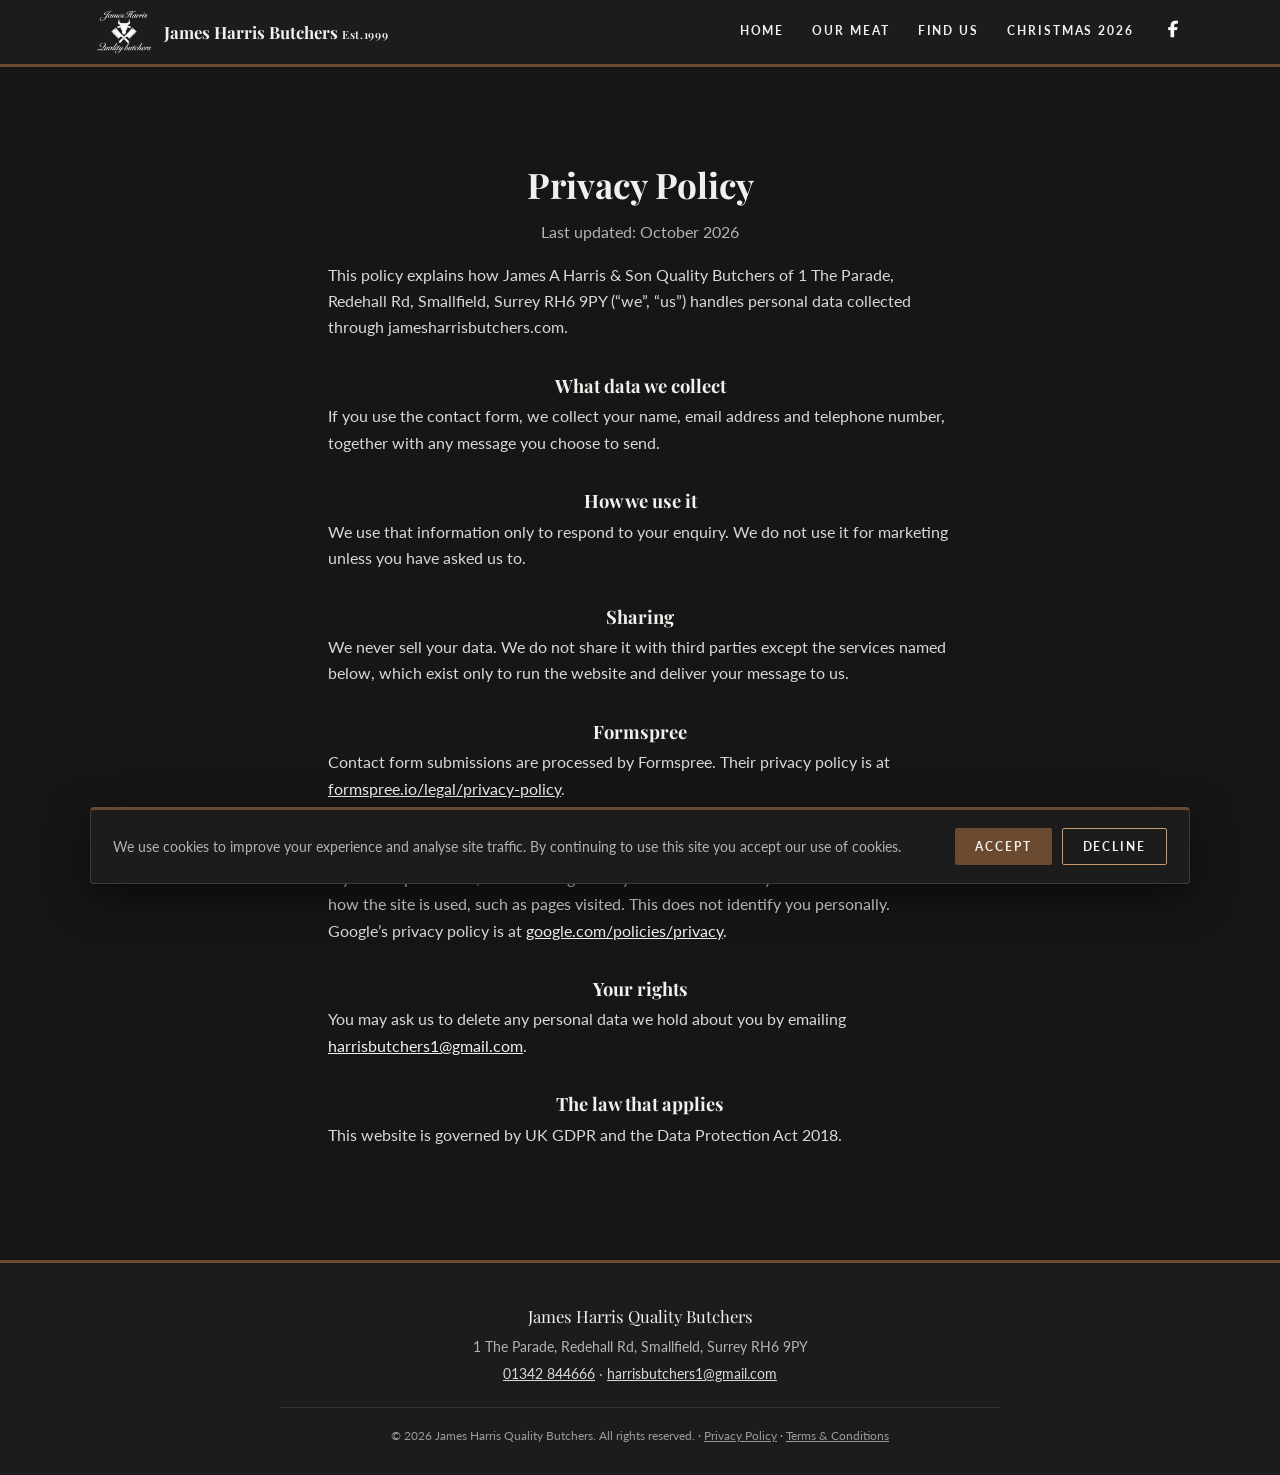
<file: privacy.html>
<!DOCTYPE html>
<html lang="en-GB">
<head>
  <meta charset="utf-8">
  <meta name="viewport" content="width=device-width, initial-scale=1">

  <title>Privacy Policy | James A Harris &amp; Son Quality Butchers</title>
  <meta name="description" content="Privacy policy for James A Harris &amp; Son Quality Butchers in Smallfield, Surrey. How we collect, use and protect your personal data under UK GDPR.">

  <meta property="og:type" content="website">
  <meta property="og:site_name" content="James Harris">
  <meta property="og:title" content="Privacy Policy | James A Harris &amp; Son Quality Butchers">
  <meta property="og:description" content="How James A Harris &amp; Son Quality Butchers collects, uses and protects your personal data.">
  <meta property="og:image" content="https://jamesharrisbutchers.com/images/og-preview.png">
  <meta property="og:image:width" content="1200">
  <meta property="og:image:height" content="630">
  <meta property="og:url" content="https://jamesharrisbutchers.com">
  <meta property="og:locale" content="en_GB">

  <meta name="twitter:card" content="summary_large_image">
  <meta name="twitter:title" content="James A Harris &amp; Son Quality Butchers | Smallfield, Surrey">
  <meta name="twitter:description" content="Traditional family butchers in Smallfield, Surrey. Locally sourced meat, award-winning sausages, homemade pies and pastries. Open 6 days a week.">
  <meta name="twitter:image" content="https://jamesharrisbutchers.com/images/og-preview.png">

  <link rel="icon" href="images/favicon/favicon.ico" sizes="any">
  <link rel="icon" type="image/png" sizes="32x32" href="images/favicon/favicon-32x32.png">
  <link rel="icon" type="image/png" sizes="16x16" href="images/favicon/favicon-16x16.png">
  <link rel="apple-touch-icon" href="images/favicon/apple-touch-icon.png">
  <link rel="manifest" href="images/favicon/site.webmanifest">

  <link rel="preconnect" href="https://fonts.googleapis.com">
  <link rel="preconnect" href="https://fonts.gstatic.com" crossorigin>
  <link href="https://fonts.googleapis.com/css2?family=Playfair+Display:wght@600;700&family=Lato:wght@400;700&display=swap" rel="stylesheet">
  <link rel="stylesheet" href="css/style.css">

  <!-- Google Analytics -->
  <script async src="https://www.googletagmanager.com/gtag/js?id=G-XXXXXXXXXX"></script>
  <script>
    window.dataLayer = window.dataLayer || [];
    function gtag(){dataLayer.push(arguments);}
    gtag('js', new Date());
    if (document.cookie.split(';').some(function (part) {
      return part.trim() === 'harris_cookie_consent=accepted';
    })) {
      gtag('config', 'G-XXXXXXXXXX');
    }
  </script>

  <script>document.documentElement.classList.add('js');</script>
  <script src="js/main.js" defer></script>
</head>
<body>

  <header class="site-header site-header--solid">
    <div class="header-inner">
      <a class="brand-compact" href="index.html">
        <img class="brand-compact-logo" src="images/logo2.png" alt="" width="881" height="688">
        <span class="brand-compact-name">James Harris Butchers <span class="brand-est">Est.1999</span></span>
      </a>

      <button class="nav-toggle" type="button" aria-expanded="false" aria-controls="site-nav" aria-label="Open menu">
        <span class="nav-toggle-bars" aria-hidden="true"></span>
      </button>

      <nav class="site-nav" id="site-nav" aria-label="Main">
        <ul>
          <li><a href="index.html">Home</a></li>
          <li><a href="index.html#what-we-sell">Our Meat</a></li>
          <li><a href="index.html#find-us">Find Us</a></li>
          <li><a href="christmas.html">Christmas 2026</a></li>
          <li>
            <a class="nav-facebook" href="https://www.facebook.com/people/James-A-Harris-Son-Quality-Butchers/100057068516103/" rel="noopener noreferrer" target="_blank">
              <img src="images/facebook.png" alt="James Harris on Facebook" width="1254" height="1254">
            </a>
          </li>
        </ul>
      </nav>
    </div>
  </header>

  <main>
    <section class="section legal reveal">
      <h1>Privacy Policy</h1>
      <p class="section-note">Last updated: October 2026</p>

      <p>This policy explains how James A Harris &amp; Son Quality Butchers of 1 The Parade, Redehall Rd, Smallfield, Surrey RH6 9PY (“we”, “us”) handles personal data collected through jamesharrisbutchers.com.</p>

      <h2>What data we collect</h2>
      <p>If you use the contact form, we collect your name, email address and telephone number, together with any message you choose to send.</p>

      <h2>How we use it</h2>
      <p>We use that information only to respond to your enquiry. We do not use it for marketing unless you have asked us to.</p>

      <h2>Sharing</h2>
      <p>We never sell your data. We do not share it with third parties except the services named below, which exist only to run the website and deliver your message to us.</p>

      <h2>Formspree</h2>
      <p>Contact form submissions are processed by Formspree. Their privacy policy is at <a href="https://formspree.io/legal/privacy-policy" rel="noopener noreferrer" target="_blank">formspree.io/legal/privacy-policy</a>.</p>

      <h2>Google Analytics</h2>
      <p>If you accept cookies, we use Google Analytics to collect anonymous information about how the site is used, such as pages visited. This does not identify you personally. Google’s privacy policy is at <a href="https://www.google.com/policies/privacy" rel="noopener noreferrer" target="_blank">google.com/policies/privacy</a>.</p>

      <h2>Your rights</h2>
      <p>You may ask us to delete any personal data we hold about you by emailing <a href="mailto:harrisbutchers1@gmail.com">harrisbutchers1@gmail.com</a>.</p>

      <h2>The law that applies</h2>
      <p>This website is governed by UK GDPR and the Data Protection Act 2018.</p>
    </section>
  </main>

  <footer class="site-footer">
    <p class="footer-name">James Harris Quality Butchers</p>
    <p>1 The Parade, Redehall Rd, Smallfield, Surrey RH6 9PY</p>
    <p>
      <a href="tel:+441342844666">01342 844666</a> &middot;
      <a href="mailto:harrisbutchers1@gmail.com">harrisbutchers1@gmail.com</a>
    </p>
    <p class="copyright">&copy; <span id="year">2026</span> James Harris Quality Butchers. All rights reserved. &middot; <a href="privacy.html">Privacy Policy</a> &middot; <a href="terms.html">Terms &amp; Conditions</a></p>
  </footer>

</body>
</html>
</file>
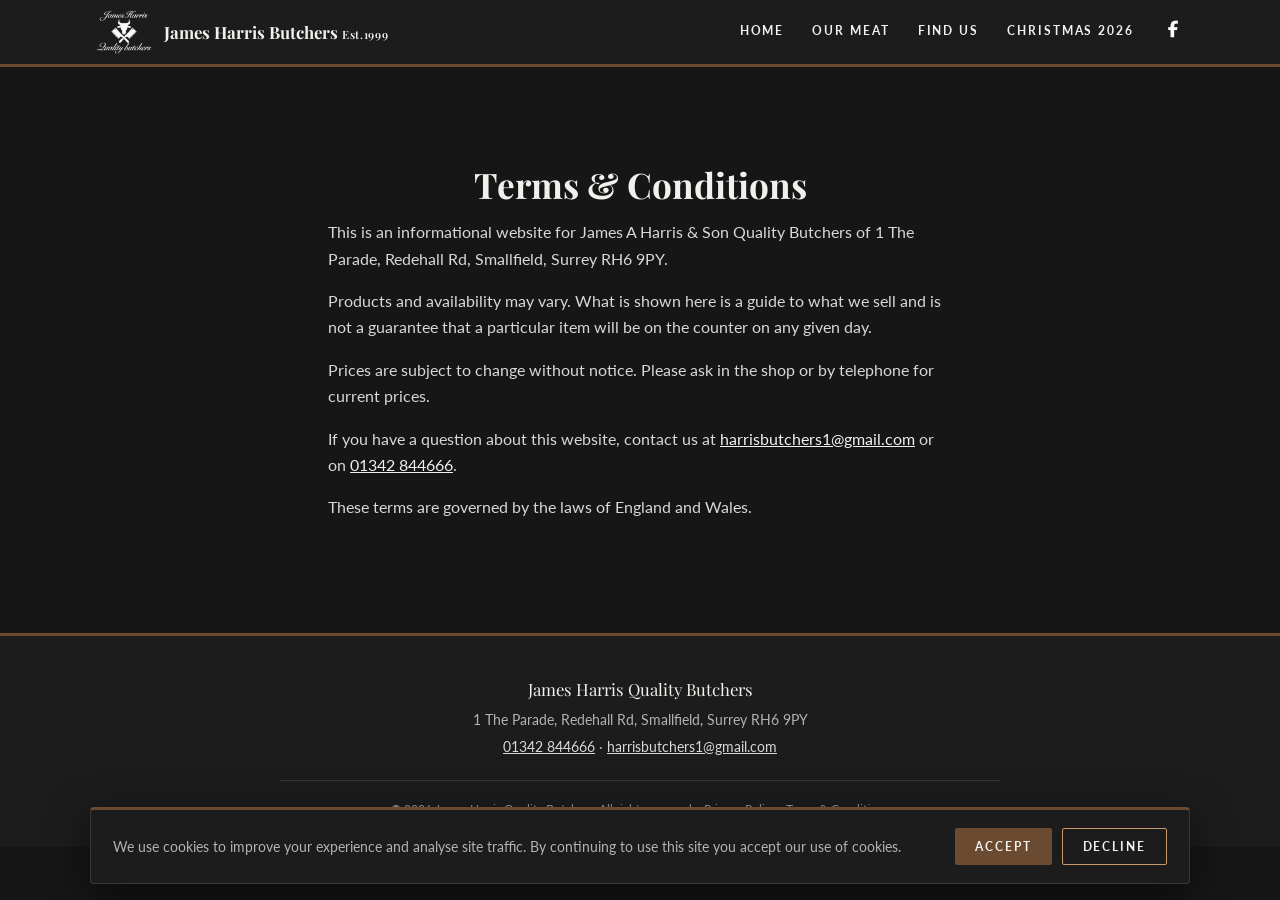
<file: terms.html>
<!DOCTYPE html>
<html lang="en-GB">
<head>
  <meta charset="utf-8">
  <meta name="viewport" content="width=device-width, initial-scale=1">

  <title>Terms &amp; Conditions | James A Harris &amp; Son Quality Butchers</title>
  <meta name="description" content="Terms and conditions for the James A Harris &amp; Son Quality Butchers website in Smallfield, Surrey.">

  <meta property="og:type" content="website">
  <meta property="og:site_name" content="James Harris">
  <meta property="og:title" content="Terms &amp; Conditions | James A Harris &amp; Son Quality Butchers">
  <meta property="og:description" content="Website terms for James A Harris &amp; Son Quality Butchers, Smallfield, Surrey.">
  <meta property="og:image" content="https://jamesharrisbutchers.com/images/og-preview.png">
  <meta property="og:image:width" content="1200">
  <meta property="og:image:height" content="630">
  <meta property="og:url" content="https://jamesharrisbutchers.com">
  <meta property="og:locale" content="en_GB">

  <meta name="twitter:card" content="summary_large_image">
  <meta name="twitter:title" content="James A Harris &amp; Son Quality Butchers | Smallfield, Surrey">
  <meta name="twitter:description" content="Traditional family butchers in Smallfield, Surrey. Locally sourced meat, award-winning sausages, homemade pies and pastries. Open 6 days a week.">
  <meta name="twitter:image" content="https://jamesharrisbutchers.com/images/og-preview.png">

  <link rel="icon" href="images/favicon/favicon.ico" sizes="any">
  <link rel="icon" type="image/png" sizes="32x32" href="images/favicon/favicon-32x32.png">
  <link rel="icon" type="image/png" sizes="16x16" href="images/favicon/favicon-16x16.png">
  <link rel="apple-touch-icon" href="images/favicon/apple-touch-icon.png">
  <link rel="manifest" href="images/favicon/site.webmanifest">

  <link rel="preconnect" href="https://fonts.googleapis.com">
  <link rel="preconnect" href="https://fonts.gstatic.com" crossorigin>
  <link href="https://fonts.googleapis.com/css2?family=Playfair+Display:wght@600;700&family=Lato:wght@400;700&display=swap" rel="stylesheet">
  <link rel="stylesheet" href="css/style.css">

  <!-- Google Analytics -->
  <script async src="https://www.googletagmanager.com/gtag/js?id=G-XXXXXXXXXX"></script>
  <script>
    window.dataLayer = window.dataLayer || [];
    function gtag(){dataLayer.push(arguments);}
    gtag('js', new Date());
    if (document.cookie.split(';').some(function (part) {
      return part.trim() === 'harris_cookie_consent=accepted';
    })) {
      gtag('config', 'G-XXXXXXXXXX');
    }
  </script>

  <script>document.documentElement.classList.add('js');</script>
  <script src="js/main.js" defer></script>
</head>
<body>

  <header class="site-header site-header--solid">
    <div class="header-inner">
      <a class="brand-compact" href="index.html">
        <img class="brand-compact-logo" src="images/logo2.png" alt="" width="881" height="688">
        <span class="brand-compact-name">James Harris Butchers <span class="brand-est">Est.1999</span></span>
      </a>

      <button class="nav-toggle" type="button" aria-expanded="false" aria-controls="site-nav" aria-label="Open menu">
        <span class="nav-toggle-bars" aria-hidden="true"></span>
      </button>

      <nav class="site-nav" id="site-nav" aria-label="Main">
        <ul>
          <li><a href="index.html">Home</a></li>
          <li><a href="index.html#what-we-sell">Our Meat</a></li>
          <li><a href="index.html#find-us">Find Us</a></li>
          <li><a href="christmas.html">Christmas 2026</a></li>
          <li>
            <a class="nav-facebook" href="https://www.facebook.com/people/James-A-Harris-Son-Quality-Butchers/100057068516103/" rel="noopener noreferrer" target="_blank">
              <img src="images/facebook.png" alt="James Harris on Facebook" width="1254" height="1254">
            </a>
          </li>
        </ul>
      </nav>
    </div>
  </header>

  <main>
    <section class="section legal reveal">
      <h1>Terms &amp; Conditions</h1>

      <p>This is an informational website for James A Harris &amp; Son Quality Butchers of 1 The Parade, Redehall Rd, Smallfield, Surrey RH6 9PY.</p>

      <p>Products and availability may vary. What is shown here is a guide to what we sell and is not a guarantee that a particular item will be on the counter on any given day.</p>

      <p>Prices are subject to change without notice. Please ask in the shop or by telephone for current prices.</p>

      <p>If you have a question about this website, contact us at <a href="mailto:harrisbutchers1@gmail.com">harrisbutchers1@gmail.com</a> or on <a href="tel:+441342844666">01342 844666</a>.</p>

      <p>These terms are governed by the laws of England and Wales.</p>
    </section>
  </main>

  <footer class="site-footer">
    <p class="footer-name">James Harris Quality Butchers</p>
    <p>1 The Parade, Redehall Rd, Smallfield, Surrey RH6 9PY</p>
    <p>
      <a href="tel:+441342844666">01342 844666</a> &middot;
      <a href="mailto:harrisbutchers1@gmail.com">harrisbutchers1@gmail.com</a>
    </p>
    <p class="copyright">&copy; <span id="year">2026</span> James Harris Quality Butchers. All rights reserved. &middot; <a href="privacy.html">Privacy Policy</a> &middot; <a href="terms.html">Terms &amp; Conditions</a></p>
  </footer>

</body>
</html>
</file>
<file: css/style.css>
/* ==========================================================================
   James A Harris & Son Quality Butchers
   Palette: near-black + dark grey panels + rustic wood brown accent.
   --accent is for borders and filled backgrounds only; it does not reach
   WCAG AA as small text on a dark panel, so --accent-text is used for
   accent-coloured wording.
   ========================================================================== */

:root {
  --bg: #161616;
  --bg-alt: #1C1C1C;
  --panel: #2A2A2A;
  --panel-soft: #242424;
  --line: #3A3A3A;
  --accent: #6B4A32;
  --accent-text: #C79A6E;
  /* Lifted brown for the header tagline: 5.4:1 on --bg-alt, so AA at small sizes. */
  --brand-tag: #B08A62;
  --text: #D8D8D8;
  --heading: #F2F0EC;
  --muted: #B3B3B3;
  --faint: #9A9A9A;

  --serif: "Playfair Display", Georgia, "Times New Roman", serif;
  --sans: "Lato", system-ui, -apple-system, "Segoe UI", Arial, sans-serif;

  --maxw: 1200px;
  --radius: 4px;
  --gutter: 24px;
  /* Height of the scrolled homepage bar: 44px logo panel + padding + border. */
  --header-h: 74px;
}

/* ---------- Base ---------- */

*,
*::before,
*::after { box-sizing: border-box; }

html {
  scroll-behavior: smooth;
  -webkit-text-size-adjust: 100%;
}

body {
  margin: 0;
  background: var(--bg);
  color: var(--text);
  font-family: var(--sans);
  font-size: 1rem;
  line-height: 1.65;
  overflow-wrap: break-word;
}

img {
  display: block;
  max-width: 100%;
}

h1, h2, h3 {
  font-family: var(--serif);
  color: var(--heading);
  line-height: 1.25;
  margin: 0 0 0.5em;
}

a { color: var(--heading); }

a:hover { color: var(--accent-text); }

:focus-visible {
  outline: 3px solid var(--accent-text);
  outline-offset: 3px;
}

.sr-only {
  position: absolute;
  width: 1px;
  height: 1px;
  padding: 0;
  margin: -1px;
  overflow: hidden;
  clip: rect(0 0 0 0);
  white-space: nowrap;
  border: 0;
}

/* Placeholder copy still awaiting client content. */
.todo {
  color: var(--accent-text);
  font-size: 0.875rem;
}

/* ---------- Sticky header ---------- */

.site-header {
  position: sticky;
  top: 0;
  z-index: 50;
  background: var(--bg-alt);
  border-bottom: 3px solid var(--accent);
}

/* Shares --maxw and --gutter with .section so the header content and the
   section content line up on the same left edge. position/z-index keep it
   above the overlay header's gradient scrim. */
.header-inner {
  position: relative;
  z-index: 1;
  display: flex;
  align-items: center;
  gap: 16px;
  max-width: var(--maxw);
  margin: 0 auto;
  padding: 10px var(--gutter);
}

/* ---------- Transparent overlay header (homepage only) ----------
   christmas-2026.html keeps the solid .site-header above. */

.site-header--overlay {
  position: fixed;
  left: 0;
  right: 0;
  background-color: transparent;
  border-bottom: 2px solid transparent;
  transition: background-color 0.3s ease, border-color 0.3s ease, box-shadow 0.3s ease;
}

/* Scrim that keeps the links legible over the photo, faded out once the bar
   turns solid. Kept separate from background-color so it can transition. */
.site-header--overlay::before {
  content: "";
  position: absolute;
  inset: 0;
  background: linear-gradient(to bottom, rgba(0, 0, 0, 0.6), rgba(0, 0, 0, 0));
  pointer-events: none;
  transition: opacity 0.3s ease;
}

.site-header--overlay .site-nav a { text-shadow: 0 1px 8px rgba(0, 0, 0, 0.75); }

/* .is-scrolled is set by js/main.js past 60px; .is-open by the hamburger. */
.site-header--overlay.is-scrolled,
.site-header--overlay.is-open {
  background-color: #1C1C1C;
  border-bottom-color: var(--accent);
  box-shadow: 0 6px 24px rgba(0, 0, 0, 0.45);
}

.site-header--overlay.is-scrolled::before,
.site-header--overlay.is-open::before { opacity: 0; }

.site-header--overlay.is-scrolled .site-nav a,
.site-header--overlay.is-open .site-nav a { text-shadow: none; }

/* Compact lockup, hidden until the bar goes solid so the logo is never on
   screen twice. visibility also takes it out of the tab order. */
.brand-compact {
  display: flex;
  align-items: center;
  gap: 12px;
  min-width: 0;
  margin-right: auto;
  text-decoration: none;
  opacity: 0;
  visibility: hidden;
  transition: opacity 0.3s ease, visibility 0.3s ease;
}

.is-scrolled .brand-compact,
.site-header--solid .brand-compact {
  opacity: 1;
  visibility: visible;
}

.brand-compact-logo {
  flex: 0 0 auto;
  width: auto;
  height: 44px;
}

.brand-compact-name {
  font-family: var(--serif);
  font-size: 1.05rem;
  font-weight: 700;
  line-height: 1.2;
  color: var(--heading);
}

.brand-est {
  font-size: 0.68em;
  font-weight: 600;
  letter-spacing: 0.06em;
}

.brand {
  display: flex;
  align-items: center;
  gap: 14px;
  min-width: 0;
  margin-right: auto;
  text-decoration: none;
}

/* The logo artwork is black on a white background, so it needs a light panel. */
.brand-logo {
  flex: 0 0 auto;
  width: 74px;
  padding: 5px 7px;
  background: #FFFFFF;
  border-radius: 6px;
  line-height: 0;
}

.brand-logo img {
  width: 100%;
  height: auto;
}

/* min-width:0 lets the business name wrap rather than push the header wide. */
.brand-text {
  display: flex;
  flex-direction: column;
  gap: 2px;
  min-width: 0;
}

.brand-name {
  font-family: var(--serif);
  font-size: 1.2rem;
  font-weight: 700;
  line-height: 1.15;
  color: var(--heading);
}

.brand-tag {
  font-size: 0.68rem;
  font-weight: 700;
  letter-spacing: 0.18em;
  text-transform: uppercase;
  color: var(--brand-tag);
}

/* ---------- Navigation ---------- */

.site-nav ul {
  display: flex;
  align-items: center;
  gap: 28px;
  margin: 0;
  padding: 0;
  list-style: none;
}

.site-nav a {
  display: inline-block;
  padding: 6px 0;
  white-space: nowrap;
  border-bottom: 2px solid transparent;
  color: var(--heading);
  font-size: 0.75rem;
  font-weight: 700;
  letter-spacing: 0.16em;
  text-transform: uppercase;
  text-decoration: none;
  transition: color 0.2s ease, border-color 0.2s ease;
}

.site-nav a:hover,
.site-nav a:focus-visible {
  color: var(--accent-text);
  border-bottom-color: var(--accent);
}

.nav-facebook {
  display: flex;
  align-items: center;
  line-height: 0;
}

.nav-facebook img {
  display: block;
  width: 22px;
  height: 22px;
  object-fit: contain;
}

.nav-facebook:hover,
.nav-facebook:focus-visible {
  border-bottom-color: transparent;
  transform: scale(1.08);
}

.nav-toggle {
  display: none;
  flex: 0 0 auto;
  padding: 11px 12px;
  background: none;
  border: 1px solid var(--line);
  border-radius: var(--radius);
  cursor: pointer;
}

.nav-toggle-bars,
.nav-toggle-bars::before,
.nav-toggle-bars::after {
  display: block;
  width: 22px;
  height: 2px;
  background: var(--heading);
  content: "";
}

.nav-toggle-bars::before { transform: translateY(-7px); }
.nav-toggle-bars::after { transform: translateY(5px); }

/* ---------- Hero ---------- */

.hero {
  position: relative;
  isolation: isolate;
  overflow: hidden;
  display: flex;
  align-items: center;
  justify-content: center;
  min-height: 100vh;
  min-height: 100svh;
  padding: calc(var(--header-h) + 24px) 0 72px;
  text-align: center;
}

/* Own layer so the slow zoom never scales the text on top of it. */
.hero-bg {
  position: absolute;
  inset: 0;
  z-index: 0;
  background-image: url("../images/hero-steak.jpg");
  background-size: cover;
  background-position: center;
  background-repeat: no-repeat;
}

/* Radial wash, darkest behind the centred text so the chops and cleaver stay
   visible at the edges, plus a bottom fade into the page background. */
.hero::after {
  content: "";
  position: absolute;
  inset: 0;
  z-index: 1;
  pointer-events: none;
  background:
    linear-gradient(to bottom, rgba(22, 22, 22, 0) 80%, #161616 100%),
    radial-gradient(ellipse at center,
      rgba(12, 12, 12, 0.78) 0%,
      rgba(12, 12, 12, 0.62) 45%,
      rgba(12, 12, 12, 0.35) 100%);
}

.hero-inner {
  position: relative;
  z-index: 2;
  display: flex;
  flex-direction: column;
  align-items: center;
  gap: 26px;
  width: 100%;
  max-width: 720px;
  margin: 0 auto;
  padding: 0 var(--gutter);
}

.hero-inner > * { margin: 0; }

.hero h1 {
  margin: 0;
  line-height: 0;
}

.hero-logo {
  width: min(600px, 100%);
  height: auto;
}

.hero-divider {
  display: block;
  line-height: 0;
  color: #A07A55;
}

.hero-sub {
  font-size: 1.2rem;
  color: var(--heading);
  text-shadow: 0 1px 10px rgba(0, 0, 0, 0.6);
}

/* Offset by half its own width rather than translateX, so the load animation
   is free to use transform. */
.hero-scroll {
  position: absolute;
  z-index: 2;
  bottom: 24px;
  left: calc(50% - 22px);
  display: grid;
  place-items: center;
  width: 44px;
  height: 44px;
  color: var(--heading);
}

.hero-scroll:hover { color: var(--accent-text); }

/* Vertical rhythm comes from .hero-inner's gap, so no margin here. */
.button {
  display: inline-block;
  padding: 14px 26px;
  background: var(--accent);
  border: 0;
  border-radius: 2px;
  color: var(--heading);
  font-family: var(--sans);
  font-size: 0.75rem;
  font-weight: 700;
  letter-spacing: 0.16em;
  text-transform: uppercase;
  text-decoration: none;
  cursor: pointer;
  transition: background-color 0.2s ease, transform 0.2s ease;
}

.button:hover,
.button:focus-visible {
  background: #83593C;
  color: var(--heading);
  transform: translateY(-2px);
}

.button--ghost {
  background: transparent;
  border: 1px solid var(--accent-text);
  color: var(--heading);
}

.button--ghost:hover,
.button--ghost:focus-visible {
  background: var(--accent);
  border-color: var(--accent);
  color: var(--heading);
}

.button-row {
  display: flex;
  flex-wrap: wrap;
  justify-content: center;
  gap: 12px;
  margin: 28px 0 0;
}

/* ---------- Sections ---------- */

.section {
  max-width: var(--maxw);
  margin: 0 auto;
  padding: 64px var(--gutter);
  /* Keeps headings clear of the sticky header when jumped to from the nav. */
  scroll-margin-top: calc(var(--header-h) + 8px);
}

.section > h1,
.section > h2 {
  font-size: clamp(1.5rem, 3.5vw, 2.2rem);
  text-align: center;
  margin-bottom: 0.35em;
}

.section-note {
  max-width: 46rem;
  margin: 0 auto 40px;
  text-align: center;
  color: var(--muted);
}

.section-note:last-child { margin-bottom: 0; }

/* ---------- Product cards ----------
   Full-bleed image tiles with the name and description floating over the
   bottom of the photo. Single column under 600px. */

.card-grid {
  display: grid;
  grid-template-columns: 1fr;
  gap: 16px;
  margin: 0;
  padding: 0;
}

.product-card {
  position: relative;
  display: block;
  aspect-ratio: 16 / 10;
  overflow: hidden;
  /* Shows through as the placeholder until a photo is dropped in. */
  background: var(--panel-soft);
  border: 1px solid rgba(255, 255, 255, 0.06);
  border-radius: 4px;
  box-shadow: 0 10px 30px rgba(0, 0, 0, 0.35);
}

.product-card > img {
  position: absolute;
  inset: 0;
  width: 100%;
  height: 100%;
  object-fit: cover;
}

/* Bottom-up wash: the caption stays well clear of AA while the top of the
   photo is left bright. */
.product-card::after {
  content: "";
  position: absolute;
  inset: 0;
  pointer-events: none;
  background: linear-gradient(to top,
    rgba(12, 12, 12, 0.9) 0%,
    rgba(12, 12, 12, 0.55) 40%,
    rgba(12, 12, 12, 0.1) 100%);
}

/* z-index lifts the caption above ::after, which is painted last. */
.product-card-text {
  position: absolute;
  z-index: 1;
  right: 0;
  bottom: 0;
  left: 0;
  display: flex;
  flex-direction: column;
  align-items: center;
  gap: 10px;
  padding: 1.25rem;
  text-align: center;
}

.product-card-text h3 {
  margin: 0;
  font-family: var(--serif);
  font-size: clamp(1.35rem, 2.2vw, 1.9rem);
  font-weight: 700;
  line-height: 1.15;
  color: var(--heading);
  text-shadow: 0 2px 12px rgba(0, 0, 0, 0.65);
}

.product-card-rule {
  width: 32px;
  height: 1px;
  background: #C9A27A;
  transition: width 0.3s ease;
}

.product-card-text p {
  max-width: 30ch;
  margin: 0;
  font-size: 0.9rem;
  color: var(--text);
  text-shadow: 0 1px 8px rgba(0, 0, 0, 0.7);
}

/* Only revealed by js/main.js when the photo file is missing. */
.product-card-note {
  position: absolute;
  z-index: 1;
  top: 1.25rem;
  right: 0;
  left: 0;
  display: none;
  padding: 0 10px;
  font-size: 0.65rem;
  letter-spacing: 0.14em;
  text-transform: uppercase;
  text-align: center;
  color: var(--faint);
}

.product-card.is-missing > img { display: none; }

.product-card.is-missing .product-card-note { display: block; }

/* ---------- Christmas card (the only clickable card) ---------- */

.product-card--featured {
  border-color: #C9A27A;
  color: inherit;
  text-decoration: none;
  transition: transform 0.3s ease, box-shadow 0.3s ease;
}

.product-card--featured > img { transition: transform 0.6s ease; }

.product-card-tag {
  position: absolute;
  z-index: 2;
  top: 12px;
  right: 12px;
  padding: 5px 11px;
  border-radius: 999px;
  color: var(--heading);
  font-family: var(--sans);
  font-size: 0.62rem;
  font-weight: 700;
  letter-spacing: 0.12em;
  text-transform: uppercase;
}

/* Off-white on these reds/greens stays above 4.5:1 for the pill text. */
.product-card-tag.is-closed { background: #A33A3A; }

.product-card-tag.is-open { background: #2F7A45; }

.stock-note {
  max-width: 38rem;
  margin: 36px auto 0;
  font-family: var(--serif);
  font-size: 0.95rem;
  font-style: italic;
  line-height: 1.7;
  text-align: center;
  color: #C4B8A8;
}

/* Pointer-only, so touch devices do not get a stuck hover state. */
@media (hover: hover) {
  .product-card--featured:hover {
    transform: translateY(-3px);
    box-shadow: 0 16px 40px rgba(0, 0, 0, 0.5);
  }

  .product-card--featured:hover > img { transform: scale(1.06); }

  .product-card--featured:hover .product-card-rule { width: 56px; }
}

.product-card--featured:focus-visible {
  transform: translateY(-3px);
  outline: 3px solid var(--accent-text);
  outline-offset: 3px;
}

.product-card--featured:focus-visible > img { transform: scale(1.06); }

.product-card--featured:focus-visible .product-card-rule { width: 56px; }

/* Two columns: the Christmas card falls in beside the ninth, five even rows. */
@media (min-width: 600px) {
  .card-grid {
    grid-template-columns: repeat(2, 1fr);
    gap: 18px;
  }

  .product-card { aspect-ratio: 4 / 3; }
}

/* Three columns: cards 1-9 make a 3x3 and the Christmas card centres below. */
@media (min-width: 900px) {
  .card-grid {
    grid-template-columns: repeat(3, 1fr);
    gap: 20px;
  }

  .product-card--featured { grid-column: 2; }
}

/* ---------- Reviews ---------- */

.review-grid {
  display: grid;
  grid-template-columns: repeat(2, 1fr);
  gap: 16px;
  margin: 0;
  padding: 0;
  list-style: none;
}

.card {
  display: flex;
  flex-direction: column;
  height: 100%;
  background: var(--panel);
  border: 1px solid var(--line);
  border-radius: var(--radius);
  overflow: hidden;
}

.rating-link {
  display: flex;
  align-items: center;
  justify-content: center;
  flex-wrap: wrap;
  gap: 10px;
  max-width: 46rem;
  margin: 0 auto 40px;
  padding-bottom: 3px;
  border-bottom: 1px solid transparent;
  color: var(--heading);
  font-family: var(--sans);
  font-size: 1rem;
  text-decoration: none;
}

.rating-link:hover,
.rating-link:focus-visible {
  color: var(--accent-text);
  border-bottom-color: var(--accent-text);
}

/* Kept at 0×0 rather than clipped, so <use href="#star"> still paints. */
.star-sprite {
  position: absolute;
  width: 0;
  height: 0;
  overflow: hidden;
}

.stars {
  display: inline-flex;
  align-items: center;
  gap: 2px;
  color: #C9A27A;
}

.stars svg {
  display: block;
  width: 16px;
  height: 16px;
}

.review-card { padding: 22px; }

.review-card .stars { margin-bottom: 12px; }

.review-card blockquote { margin: 0 0 12px; }

.review-card p {
  margin: 0;
  font-size: 1rem;
  color: var(--text);
}

.review-meta {
  margin: 0;
  font-size: 0.8rem;
  color: var(--faint);
}

/* ---------- Opening hours ---------- */

.table-wrap {
  max-width: 620px;
  margin: 0 auto;
  border: 1px solid var(--line);
  border-radius: var(--radius);
  overflow-x: auto;
}

.hours {
  width: 100%;
  border-collapse: collapse;
  background: var(--panel);
}

.hours th,
.hours td {
  padding: 12px 16px;
  text-align: left;
  font-size: 0.875rem;
  border-bottom: 1px solid var(--line);
}

.hours thead th {
  background: var(--panel-soft);
  font-family: var(--sans);
  font-size: 0.7rem;
  font-weight: 600;
  letter-spacing: 0.14em;
  text-transform: uppercase;
  color: var(--accent-text);
}

.hours tbody th {
  font-weight: 600;
  color: var(--heading);
  white-space: nowrap;
}

.hours tbody tr:last-child th,
.hours tbody tr:last-child td { border-bottom: 0; }

/* Muted but still 6.8:1 against the panel, so it stays AA at this size. */
.hours tr.is-closed td { color: var(--muted); }

.hours tr.is-closed th { color: var(--muted); }

/* Applied by js/main.js to the current day. */
.hours tr.is-today { background: #332B21; }

.hours tr.is-today th {
  box-shadow: inset 3px 0 0 var(--accent-text);
  color: var(--accent-text);
}

/* ---------- Where to find us ---------- */

.find-grid {
  display: grid;
  grid-template-columns: 1fr;
  gap: 24px;
}

.panel {
  background: var(--panel);
  border: 1px solid var(--line);
  border-radius: var(--radius);
  padding: 24px;
}

.panel h3 {
  font-family: var(--sans);
  font-size: 0.72rem;
  font-weight: 600;
  letter-spacing: 0.16em;
  text-transform: uppercase;
  color: var(--accent-text);
  margin: 22px 0 4px;
}

.panel h3:first-child { margin-top: 0; }

.panel p,
.panel address {
  margin: 0;
  font-style: normal;
}

.parking {
  margin-top: 22px !important;
  padding-top: 16px;
  border-top: 1px solid var(--line);
  color: var(--muted);
  font-size: 0.875rem;
}

.map-wrap {
  position: relative;
  aspect-ratio: 4 / 3;
  border: 1px solid var(--line);
  border-radius: var(--radius);
  overflow: hidden;
}

.map-wrap iframe {
  position: absolute;
  inset: 0;
  width: 100%;
  height: 100%;
  border: 0;
}

/* ---------- Christmas page ---------- */

.back-link {
  display: inline-block;
  font-size: 0.875rem;
  letter-spacing: 0.06em;
  text-decoration: none;
  border-bottom: 1px solid var(--accent);
  padding-bottom: 2px;
}

.back-link:hover,
.back-link:focus-visible { border-bottom-color: var(--accent-text); }

/* String of lights under the header. The strip is only the 4px wire, so it
   barely moves the content; the bulbs hang over the section's top padding. */
.christmas-lights {
  position: sticky;
  /* Overwritten by js/main.js with the real header height. */
  top: var(--header-h);
  z-index: 40;
  display: flex;
  justify-content: space-around;
  height: 4px;
  background: #1a1008;
  pointer-events: none;
}

.bulb {
  --bulb: #ff0000;
  --bulb-off: #4d0000;
  position: relative;
  width: 12px;
  height: 18px;
  margin-top: 12px;
  border-radius: 50% 50% 50% 50% / 40% 40% 60% 60%;
  background: var(--bulb);
  box-shadow: 0 0 8px 3px var(--bulb);
  animation: twinkle 2s linear infinite;
}

/* Cap. */
.bulb::before {
  content: "";
  position: absolute;
  top: -4px;
  left: 2px;
  width: 8px;
  height: 5px;
  border-radius: 2px 2px 0 0;
  background: #444;
}

/* Drop wire up to the main string. */
.bulb::after {
  content: "";
  position: absolute;
  top: -12px;
  left: 5px;
  width: 2px;
  height: 8px;
  background: #1a1008;
}

/* Five colours repeating, so neighbours never match. */
.bulb:nth-child(5n + 2) { --bulb: #00aa00; --bulb-off: #003300; }
.bulb:nth-child(5n + 3) { --bulb: #ffcc00; --bulb-off: #4d3d00; }
.bulb:nth-child(5n + 4) { --bulb: #ffffff; --bulb-off: #4a4a4a; }
.bulb:nth-child(5n + 5) { --bulb: #0066ff; --bulb-off: #001f4d; }

/* About 1.5s lit, 0.5s dark per cycle; js/main.js varies each bulb's timing. */
@keyframes twinkle {
  0%, 72% {
    background: var(--bulb);
    box-shadow: 0 0 8px 3px var(--bulb);
  }
  75%, 97% {
    background: var(--bulb-off);
    box-shadow: none;
  }
  100% {
    background: var(--bulb);
    box-shadow: 0 0 8px 3px var(--bulb);
  }
}

@media (max-width: 767.98px) {
  .bulb:nth-child(n + 13) { display: none; }
}

.menu-block {
  display: grid;
  grid-template-columns: 1fr;
  gap: 20px;
  margin-bottom: 28px;
}

.menu-block:last-child { margin-bottom: 0; }

/* Neutral stand-in for the Christmas menu photography still to be supplied. */
.card-media {
  display: grid;
  place-items: center;
  aspect-ratio: 16 / 9;
  background: var(--panel-soft);
  border: 1px solid var(--line);
  border-radius: var(--radius);
  overflow: hidden;
}

.card-media span {
  padding: 0 10px;
  font-size: 0.65rem;
  letter-spacing: 0.14em;
  text-transform: uppercase;
  text-align: center;
  color: var(--faint);
}

/* ---------- Christmas 2026 page (christmas.html) ---------- */

/* .section.* so these beat the tablet/desktop .section padding further down. */
.section.xmas-hero {
  padding-bottom: 40px;
  text-align: center;
}

.xmas-title,
.xmas-heading {
  font-family: var(--serif);
  font-weight: 700;
}

.xmas-title {
  margin: 0;
  font-size: clamp(3rem, 10vw, 5.5rem);
  line-height: 1.1;
  color: var(--heading);
  text-shadow: 0 2px 18px rgba(201, 162, 122, 0.25);
}

.xmas-divider {
  display: block;
  width: min(220px, 60%);
  height: 1px;
  margin: 22px auto 0;
  background: linear-gradient(to right, transparent, #C9A27A, transparent);
}

/* The previous section's bottom padding already provides the gap. */
.section.xmas-section { padding-top: 0; }

.section > h2.xmas-heading,
.xmas-heading {
  font-size: clamp(2rem, 5vw, 2.8rem);
  margin-bottom: 0.6em;
}

.xmas-copy p { margin: 0 0 1em; }

.xmas-split,
.xmas-item {
  display: grid;
  grid-template-columns: 1fr;
  gap: 24px;
  align-items: center;
}

/* Photo slot. The <img> covers the label once the file exists; until then
   js/main.js flags .is-missing and the dashed placeholder shows. */
.xmas-photo {
  position: relative;
  display: grid;
  place-items: center;
  aspect-ratio: 4 / 3;
  overflow: hidden;
  background: var(--panel-soft);
  border: 1px solid var(--line);
  border-radius: var(--radius);
}

.xmas-photo > img {
  position: absolute;
  inset: 0;
  width: 100%;
  height: 100%;
  object-fit: cover;
}

.xmas-photo > span {
  padding: 0 16px;
  font-size: 0.8rem;
  letter-spacing: 0.08em;
  text-align: center;
  color: #C9A27A;
}

.xmas-photo.is-missing {
  border: 2px dashed #C9A27A;
  background: #141210;
}

.xmas-photo.is-missing > img { display: none; }

/* Portrait crop on mobile; on wider screens the price box sets the row
   height (see the 768px block) and the photo covers it. */
.xmas-photo--cover { aspect-ratio: 4 / 5; }

.xmas-copy--turkey { margin-bottom: 32px; }

.xmas-copy--turkey p {
  font-size: 1.05rem;
  line-height: 1.7;
}

.xmas-copy--turkey p:last-child { margin-bottom: 0; }

.price-box {
  background: var(--panel);
  border: 1px solid var(--line);
  border-radius: var(--radius);
  overflow: hidden;
}

.price-box-title {
  margin: 0;
  padding: 12px 16px;
  background: var(--panel-soft);
  border-bottom: 1px solid var(--line);
  font-family: var(--sans);
  font-size: 0.72rem;
  font-weight: 700;
  letter-spacing: 0.16em;
  text-transform: uppercase;
  color: var(--accent-text);
}

.price-list {
  margin: 0;
  padding: 0;
  list-style: none;
}

.price-list li {
  display: flex;
  justify-content: space-between;
  gap: 12px;
  padding: 12px 20px;
  font-family: var(--sans);
  font-size: 1.05rem;
  font-weight: 700;
  color: var(--heading);
}

.price-list li + li { border-top: 1px solid var(--line); }

.price-list li:nth-child(even) { background: var(--panel-soft); }

.price-box-note {
  margin: 0;
  padding: 10px 14px 12px;
  border-top: 1px solid var(--line);
  font-size: 0.8rem;
  text-align: center;
  color: var(--muted);
}

.xmas-items {
  display: grid;
  gap: 32px;
}

.xmas-item {
  padding-bottom: 32px;
  border-bottom: 1px solid var(--line);
}

.xmas-item:last-child {
  padding-bottom: 0;
  border-bottom: 0;
}

.xmas-item h3 {
  margin: 0 0 0.4em;
  font-size: 1.35rem;
  font-weight: 700;
}

.xmas-item p { margin: 0; }

.xmas-product + .xmas-product { margin-top: 28px; }

.xmas-collection {
  max-width: 46rem;
  margin: 0 auto;
  padding: 32px 28px;
  text-align: center;
  background: var(--panel);
  border: 2px solid #C9A27A;
  border-radius: var(--radius);
  box-shadow: 0 0 0 6px rgba(201, 162, 122, 0.08), 0 14px 36px rgba(0, 0, 0, 0.4);
}

.xmas-collection .xmas-heading { margin-bottom: 0.3em; }

.xmas-collection p {
  margin: 0;
  font-size: 1.1rem;
  line-height: 1.7;
  color: var(--heading);
}

.xmas-collection strong { color: #E2C29B; }

.hamper-grid {
  display: grid;
  grid-template-columns: 1fr;
  gap: 24px;
  align-items: stretch;
}

.hamper {
  --tier: #B07A4F;
  position: relative;
  display: flex;
  flex-direction: column;
  padding: 28px 24px;
  background: var(--panel);
  border: 1px solid var(--line);
  border-top: 4px solid var(--tier);
  border-radius: var(--radius);
  text-align: center;
}

.hamper--silver { --tier: #C0C0C0; }

.hamper--gold { --tier: #D4AF37; }

.hamper--popular {
  border-color: #C9A27A;
  border-top-color: var(--tier);
  box-shadow: 0 16px 40px rgba(0, 0, 0, 0.45);
}

.hamper-ribbon {
  position: absolute;
  top: -14px;
  left: 50%;
  transform: translateX(-50%);
  margin: 0;
  padding: 5px 14px;
  border-radius: 999px;
  background: #A33A3A;
  color: var(--heading);
  font-size: 0.62rem;
  font-weight: 700;
  letter-spacing: 0.14em;
  text-transform: uppercase;
  white-space: nowrap;
}

.hamper h3 {
  margin: 0 0 10px;
  font-size: 1.4rem;
  color: var(--heading);
}

.hamper-feeds {
  align-self: center;
  margin: 0 0 14px;
  padding: 4px 12px;
  border: 1px solid var(--tier);
  border-radius: 999px;
  font-size: 0.72rem;
  font-weight: 700;
  letter-spacing: 0.08em;
  color: var(--heading);
}

.hamper-price {
  margin: 0 0 18px;
  font-family: var(--serif);
  font-size: 2.4rem;
  font-weight: 700;
  line-height: 1;
  color: #E2C29B;
}

.hamper ul {
  margin: 0;
  padding: 18px 0 0;
  border-top: 1px solid var(--line);
  list-style: none;
  text-align: left;
}

.hamper li {
  position: relative;
  padding: 5px 0 5px 18px;
  font-size: 0.92rem;
}

.hamper li::before {
  content: "";
  position: absolute;
  top: 0.95em;
  left: 2px;
  width: 6px;
  height: 6px;
  border-radius: 50%;
  background: var(--tier);
}

.hamper-cta {
  margin: 36px 0 0;
  text-align: center;
  font-size: 1.05rem;
  color: var(--heading);
}

.hamper-cta a {
  color: #E2C29B;
  font-weight: 700;
}

.xmas-band {
  background: linear-gradient(180deg, #7A1C1C 0%, #5E1414 100%);
  border-top: 3px solid #C9A27A;
  text-align: center;
}

.xmas-band-inner {
  max-width: 46rem;
  margin: 0 auto;
  padding: 56px var(--gutter);
}

.xmas-band h2 {
  margin: 0 0 0.4em;
  font-size: clamp(1.6rem, 4vw, 2.3rem);
  color: var(--heading);
}

.xmas-band p {
  margin: 0 0 26px;
  color: #F0DCD2;
}

.xmas-band-button {
  background: var(--heading);
  color: #5E1414;
}

.xmas-band-button:hover,
.xmas-band-button:focus-visible {
  background: #FFFFFF;
  color: #5E1414;
}

@media (min-width: 768px) {
  .xmas-split { grid-template-columns: 1fr 1fr; gap: 48px; align-items: stretch; }

  .xmas-photo--cover { aspect-ratio: auto; min-height: 320px; }

  .xmas-copy--turkey { margin-bottom: 40px; }

  .price-list li { font-size: 1.15rem; }

  .price-box-note { padding: 12px 20px 14px; font-size: 0.85rem; }

  .xmas-item { grid-template-columns: 1fr 1.4fr; gap: 40px; }

  .xmas-item--photo-right { grid-template-columns: 1.4fr 1fr; }

  .xmas-item--photo-right .xmas-photo { order: 2; }

  .hamper-grid { grid-template-columns: repeat(3, 1fr); gap: 20px; }

  .hamper--gold {
    transform: translateY(-14px);
    border-color: #D4AF37;
    box-shadow: 0 20px 44px rgba(0, 0, 0, 0.5);
  }

  .xmas-band-inner { padding: 72px var(--gutter); }
}

/* ---------- Footer ---------- */

.site-footer {
  background: var(--bg-alt);
  border-top: 3px solid var(--accent);
  padding: 40px 24px 28px;
  text-align: center;
  font-size: 0.875rem;
  color: var(--muted);
}

.footer-name {
  font-family: var(--serif);
  font-size: 1.05rem;
  color: var(--heading);
  margin: 0 0 8px;
}

.site-footer p { margin: 0 0 4px; }

.site-footer a { color: var(--text); }

.copyright {
  max-width: 720px;
  margin: 22px auto 0 !important;
  padding-top: 18px;
  border-top: 1px solid #333;
  font-size: 0.78rem;
  color: var(--faint);
}

.copyright a { color: var(--faint); }

.copyright a:hover { color: var(--accent-text); }

/* ---------- Legal / 404 / contact ---------- */

.legal {
  max-width: 46rem;
}

.legal h1,
.legal .section-note {
  text-align: center;
}

.legal h2 {
  font-size: 1.15rem;
  margin-top: 1.8em;
}

.legal p { margin: 0 0 1em; }

.page-404 {
  min-height: calc(100vh - 220px);
  display: flex;
  flex-direction: column;
  align-items: center;
  justify-content: center;
  text-align: center;
}

.error-code {
  margin: 0;
  font-family: var(--serif);
  font-size: clamp(4.5rem, 16vw, 8rem);
  font-weight: 700;
  line-height: 0.9;
  color: var(--accent-text);
}

/* ---------- Cookie banner ---------- */

.cookie-banner {
  position: fixed;
  z-index: 80;
  right: 16px;
  bottom: 16px;
  left: 16px;
  display: flex;
  flex-wrap: wrap;
  align-items: center;
  justify-content: space-between;
  gap: 16px;
  max-width: 1100px;
  margin: 0 auto;
  padding: 18px 22px;
  background: var(--bg-alt);
  border: 1px solid var(--line);
  border-top: 3px solid var(--accent);
  border-radius: var(--radius);
  box-shadow: 0 12px 40px rgba(0, 0, 0, 0.55);
  color: var(--text);
}

.cookie-banner p {
  flex: 1 1 280px;
  margin: 0;
  font-size: 0.9rem;
  color: var(--muted);
}

.cookie-banner-actions {
  display: flex;
  flex-wrap: wrap;
  gap: 10px;
}

.cookie-banner .button {
  padding: 10px 20px;
}

/* ---------- Scroll reveal ----------
   Gated behind .js (set by an inline snippet in <head>) so that with
   JavaScript disabled everything stays visible. */

.js .reveal {
  opacity: 0;
  transform: translateY(18px);
  transition: opacity 0.6s ease, transform 0.6s ease;
}

.js .reveal.is-visible {
  opacity: 1;
  transform: none;
}

/* ---------- Hero load animation ----------
   Opt-in only: with no motion preference expressed as "no-preference" the hero
   renders static, so reduced-motion users never see the zoom or the stagger. */

@keyframes heroZoom {
  from { transform: scale(1.08); }
  to { transform: scale(1); }
}

@keyframes heroRise {
  from {
    opacity: 0;
    transform: translateY(16px);
  }
  to {
    opacity: 1;
    transform: none;
  }
}

@keyframes heroBounce {
  0%, 100% { transform: translateY(0); }
  50% { transform: translateY(6px); }
}

@media (prefers-reduced-motion: no-preference) {
  .hero-bg { animation: heroZoom 14s ease-out both; }

  .hero-inner > * { animation: heroRise 0.7s ease-out both; }

  .hero-inner > *:nth-child(1) { animation-delay: 0.05s; }
  .hero-inner > *:nth-child(2) { animation-delay: 0.17s; }
  .hero-inner > *:nth-child(3) { animation-delay: 0.29s; }
  .hero-inner > *:nth-child(4) { animation-delay: 0.41s; }
  .hero-inner > *:nth-child(5) { animation-delay: 0.53s; }
  .hero-inner > *:nth-child(6) { animation-delay: 0.65s; }

  .hero-scroll { animation: heroRise 0.7s ease-out 0.9s both; }

  /* On the icon, not the link, so it cannot fight the rise animation. */
  .hero-scroll svg { animation: heroBounce 2.4s ease-in-out 1.4s infinite; }
}

/* ---------- Mobile navigation ---------- */

@media (max-width: 767.98px) {
  .nav-toggle { display: block; }

  .header-inner { flex-wrap: wrap; }

  .site-nav {
    display: none;
    width: 100%;
  }

  .site-nav.is-open { display: block; }

  .site-nav ul {
    flex-direction: column;
    gap: 0;
  }

  .site-nav li { border-top: 1px solid var(--line); }

  .site-nav a {
    display: block;
    padding: 14px 0;
    border-bottom: 0;
  }

  .nav-facebook { display: flex; }

  .brand-logo { width: 62px; }

  .brand-name { font-size: 1.05rem; }

  .brand-compact-logo { height: 38px; }

  .brand-compact-name { font-size: 0.95rem; }

  /* Keeps the long button label on one line at 375px. */
  .button {
    padding: 13px 20px;
    letter-spacing: 0.12em;
  }

  .hero-inner { gap: 20px; }

  .hero-sub { font-size: 1.05rem; }
}

/* ---------- Tablet ---------- */

@media (min-width: 768px) {
  :root { --gutter: 40px; }

  .section { padding: 80px var(--gutter); }

  .review-grid {
    grid-template-columns: repeat(3, 1fr);
    gap: 26px;
  }

  /* Times align to the right edge once there is room for it. */
  .hours thead th:last-child,
  .hours tbody td { text-align: right; }

  .find-grid {
    grid-template-columns: 1fr 1.25fr;
    align-items: start;
    gap: 32px;
  }

  .menu-block { grid-template-columns: 1fr 1.5fr; }
}

/* Five nav items only just fit beside the brand at small tablet widths. */
@media (min-width: 768px) and (max-width: 1023.98px) {
  .site-nav ul { gap: 16px; }

  .site-nav a { letter-spacing: 0.1em; }
}

/* ---------- Desktop ---------- */

@media (min-width: 1200px) {
  :root { --gutter: 56px; }

  .section { padding: 96px var(--gutter); }
}

/* ---------- Reduced motion ---------- */

@media (prefers-reduced-motion: reduce) {
  html { scroll-behavior: auto; }

  *,
  *::before,
  *::after {
    animation-duration: 0.01ms !important;
    animation-iteration-count: 1 !important;
    transition-duration: 0.01ms !important;
  }

  .js .reveal {
    opacity: 1 !important;
    transform: none !important;
  }

  /* No zoom or lift on the Christmas card; the focus outline still shows. */
  .product-card--featured:hover,
  .product-card--featured:focus-visible,
  .product-card--featured:hover > img,
  .product-card--featured:focus-visible > img {
    transform: none;
  }
}
</file>
